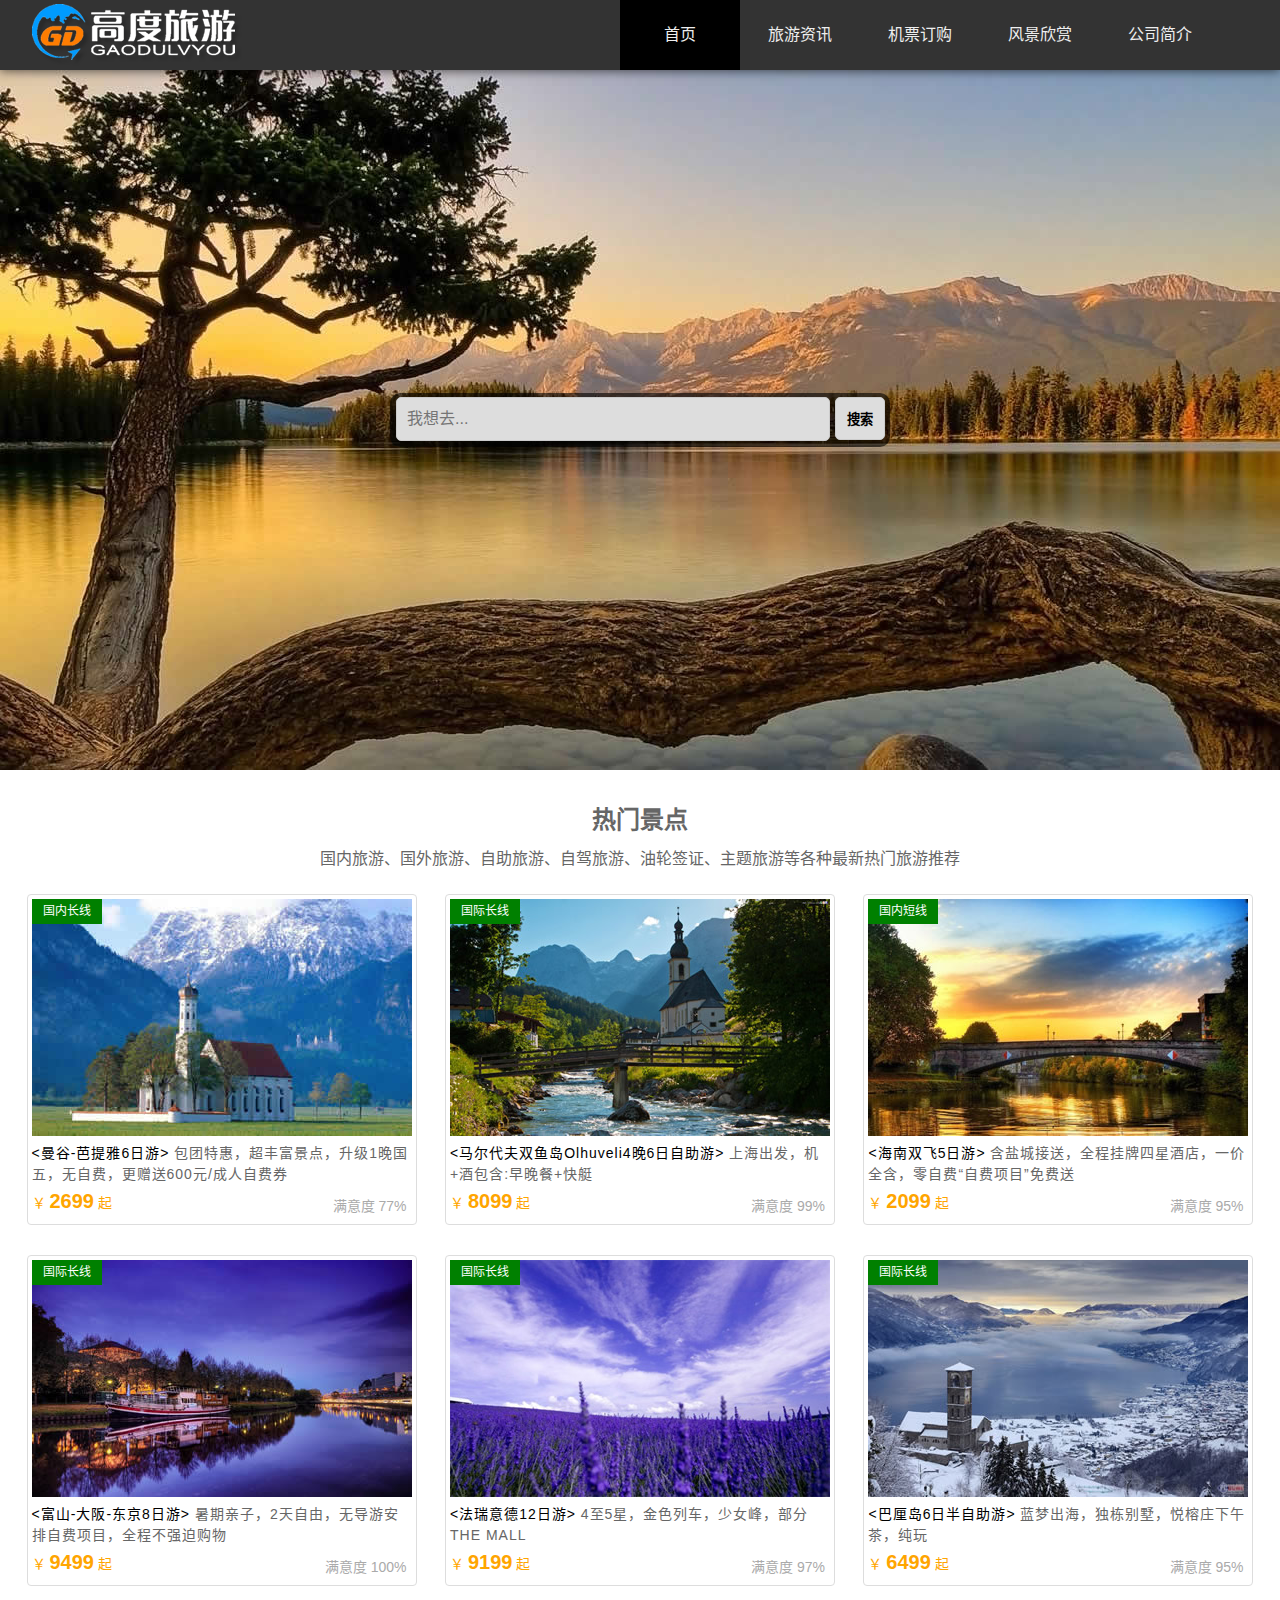
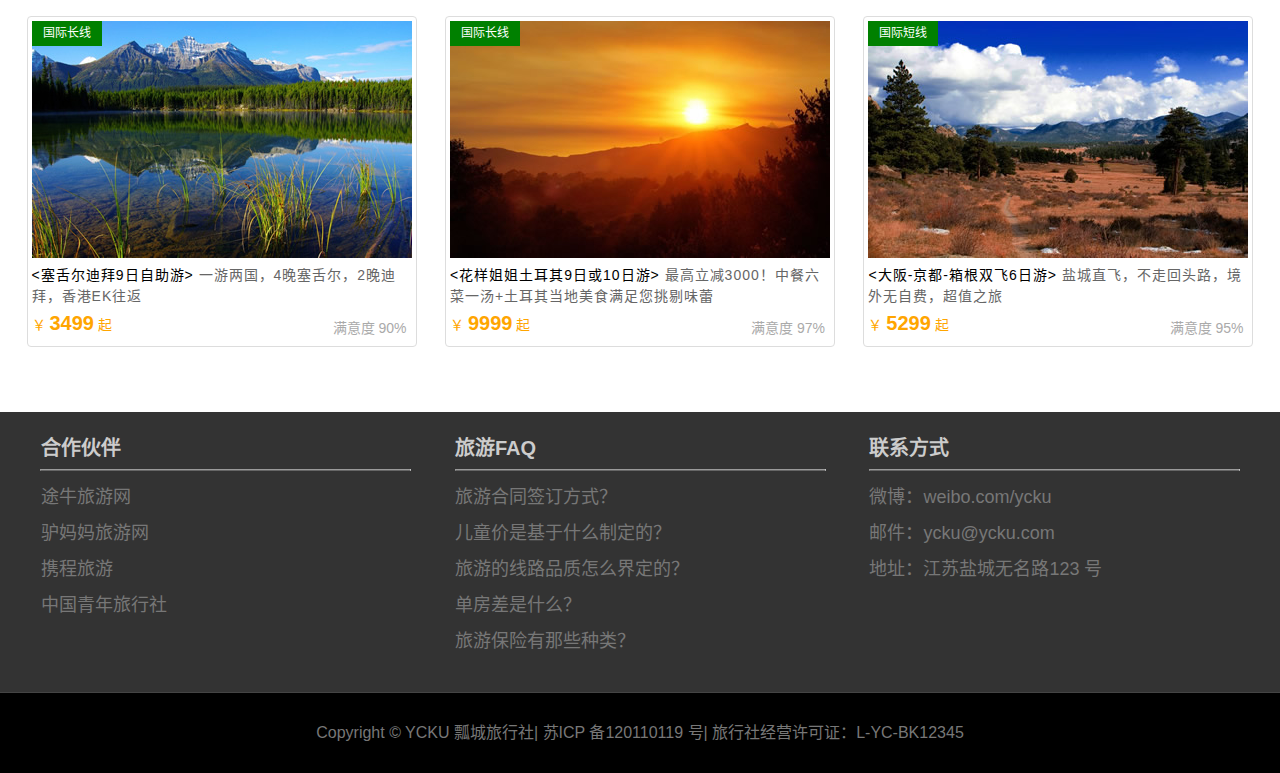
<file: index.html>
<!DOCTYPE html>
<html lang="zh-cn">
<head>
	<meta charset="UTF-8">
	<title>项目实战--PC端固定布局</title>
	<link rel="stylesheet" type="text/css" href="css/basic.css">
	<link rel="stylesheet" type="text/css" href="css/style.css">
</head>
<body>
	<header id="header">
		<div class="center">
			<h1 class="logo">高度旅游</h1>
			<nav class="link">
				<h2 class="none">导航栏</h2>
				<ul>
					<li class="active"><a href="index.html">首页</a></li>
					<li><a href="information.html">旅游资讯</a></li>
					<li><a href="flight.html">机票订购</a></li>
					<li><a href="scenery.html">风景欣赏</a></li>
					<li><a href="about.html">公司简介</a></li>
				</ul>
			</nav>
		</div>
	</header>
	
	<div id="search">
		<div class="search_bg"></div>
		<input type="text" class="search" placeholder="我想去..." />
		<button class="button">搜索</button>
	</div>

	<div id="pic">
		<section class="center">
			<h2>热门景点</h2>
			<p>国内旅游、国外旅游、自助旅游、自驾旅游、油轮签证、主题旅游等各种最新热门旅游推荐</p>
		</section>
		<figure>
			<div class="pic"><img src="img/pic1.jpg"></div>
			<figcaption>
				<a href="#"><strong>&lt;曼谷-芭提雅6日游&gt;</strong> 包团特惠，超丰富景点，升级1晚国五，无自费，更赠送600元/成人自费券</a>
				<div class="price">
					<em>满意度 77%</em>
					<span>￥ <strong>2699</strong> 起</span>
				</div>
				<div class="line">国内长线</div>
			</figcaption>
		</figure>
		<figure>
			<div class="pic"><img src="img/pic2.jpg"></div>
			<figcaption>
				<a href="#"><strong>&lt;马尔代夫双鱼岛Olhuveli4晚6日自助游&gt;</strong> 上海出发，机+酒包含:早晚餐+快艇</a>
				<div class="price">
					<em>满意度 99%</em>
					<span>￥ <strong>8099</strong> 起</span>
				</div>
				<div class="line">国际长线</div>
			</figcaption>
		</figure>
		<figure>
			<div class="pic"><img src="img/pic3.jpg"></div>
			<figcaption>
				<a href="#"><strong>&lt;海南双飞5日游&gt;</strong> 含盐城接送，全程挂牌四星酒店，一价全含，零自费“自费项目”免费送</a>
				<div class="price">
					<em>满意度 95%</em>
					<span>￥ <strong>2099</strong> 起</span>
				</div>
				<div class="line">国内短线</div>
			</figcaption>
		</figure>
		<figure>
			<div class="pic"><img src="img/pic4.jpg"></div>
			<figcaption>
				<a href="#"><strong>&lt;富山-大阪-东京8日游&gt;</strong> 暑期亲子，2天自由，无导游安排自费项目，全程不强迫购物</a>
				<div class="price">
					<em>满意度 100%</em>
					<span>￥ <strong>9499</strong> 起</span>
				</div>
				<div class="line">国际长线</div>
			</figcaption>
		</figure>
		<figure>
			<div class="pic"><img src="img/pic5.jpg"></div>
			<figcaption>
				<a href="#"><strong>&lt;法瑞意德12日游&gt;</strong> 4至5星，金色列车，少女峰，部分THE MALL</a>
				<div class="price">
					<em>满意度 97%</em>
					<span>￥ <strong>9199</strong> 起</span>
				</div>
				<div class="line">国际长线</div>
			</figcaption>
		</figure>
		<figure>
			<div class="pic"><img src="img/pic6.jpg"></div>
			<figcaption>
				<a href="#"><strong>&lt;巴厘岛6日半自助游&gt;</strong> 蓝梦出海，独栋别墅，悦榕庄下午茶，纯玩</a>
				<div class="price">
					<em>满意度 95%</em>
					<span>￥ <strong>6499</strong> 起</span>
				</div>
				<div class="line">国际长线</div>
			</figcaption>
		</figure>
		<figure>
			<div class="pic"><img src="img/pic7.jpg"></div>
			<figcaption>
				<a href="#"><strong>&lt;塞舌尔迪拜9日自助游&gt;</strong> 一游两国，4晚塞舌尔，2晚迪拜，香港EK往返</a>
				<div class="price">
					<em>满意度 90%</em>
					<span>￥ <strong>3499</strong> 起</span>
				</div>
				<div class="line">国际长线</div>
			</figcaption>
		</figure>
		<figure>
			<div class="pic"><img src="img/pic8.jpg"></div>
			<figcaption>
				<a href="#"><strong>&lt;花样姐姐土耳其9日或10日游&gt;</strong> 最高立减3000！中餐六菜一汤+土耳其当地美食满足您挑剔味蕾</a>
				<div class="price">
					<em>满意度 97%</em>
					<span>￥ <strong>9999</strong> 起</span>
				</div>
				<div class="line">国际长线</div>
			</figcaption>
		</figure>
		<figure>
			<div class="pic"><img src="img/pic9.jpg"></div>
			<figcaption>
				<a href="#"><strong>&lt;大阪-京都-箱根双飞6日游&gt;</strong> 盐城直飞，不走回头路，境外无自费，超值之旅</a>
				<div class="price">
					<em>满意度 95%</em>
					<span>￥ <strong>5299</strong> 起</span>
				</div>
				<div class="line">国际短线</div>
			</figcaption>
		</figure>
	</div>

	<footer id="footer">
		<div class="top">
			<div class="block left">
				<h2>合作伙伴</h2>
				<hr />
				<ul>
					<li><a href="#">途牛旅游网</a></li>
					<li><a href="#">驴妈妈旅游网</a></li>
					<li><a href="#">携程旅游</a></li>
					<li><a href="#">中国青年旅行社</a></li>
				</ul>
			</div>
			<div class="block center">
				<h2>旅游FAQ</h2>
				<hr />
				<ul>
					<li><a href="#">旅游合同签订方式？</a></li>
					<li><a href="#">儿童价是基于什么制定的？</a></li>
					<li><a href="#">旅游的线路品质怎么界定的？</a></li>
					<li><a href="#">单房差是什么？</a></li>
					<li><a href="#">旅游保险有那些种类？</a></li>
				</ul>
			</div>
			<div class="block right">
				<h2>联系方式</h2>
				<hr />
				<ul>
					<li>微博：weibo.com/ycku</li>
					<li>邮件：ycku@ycku.com</li>
					<li>地址：江苏盐城无名路123 号</li>
				</ul>
			</div>
		</div>
		<div class="bottom">Copyright © YCKU 瓢城旅行社| 苏ICP 备120110119 号| 旅行社经营许可证：L-YC-BK12345</div>
	</footer>
</body>
</html>
</file>
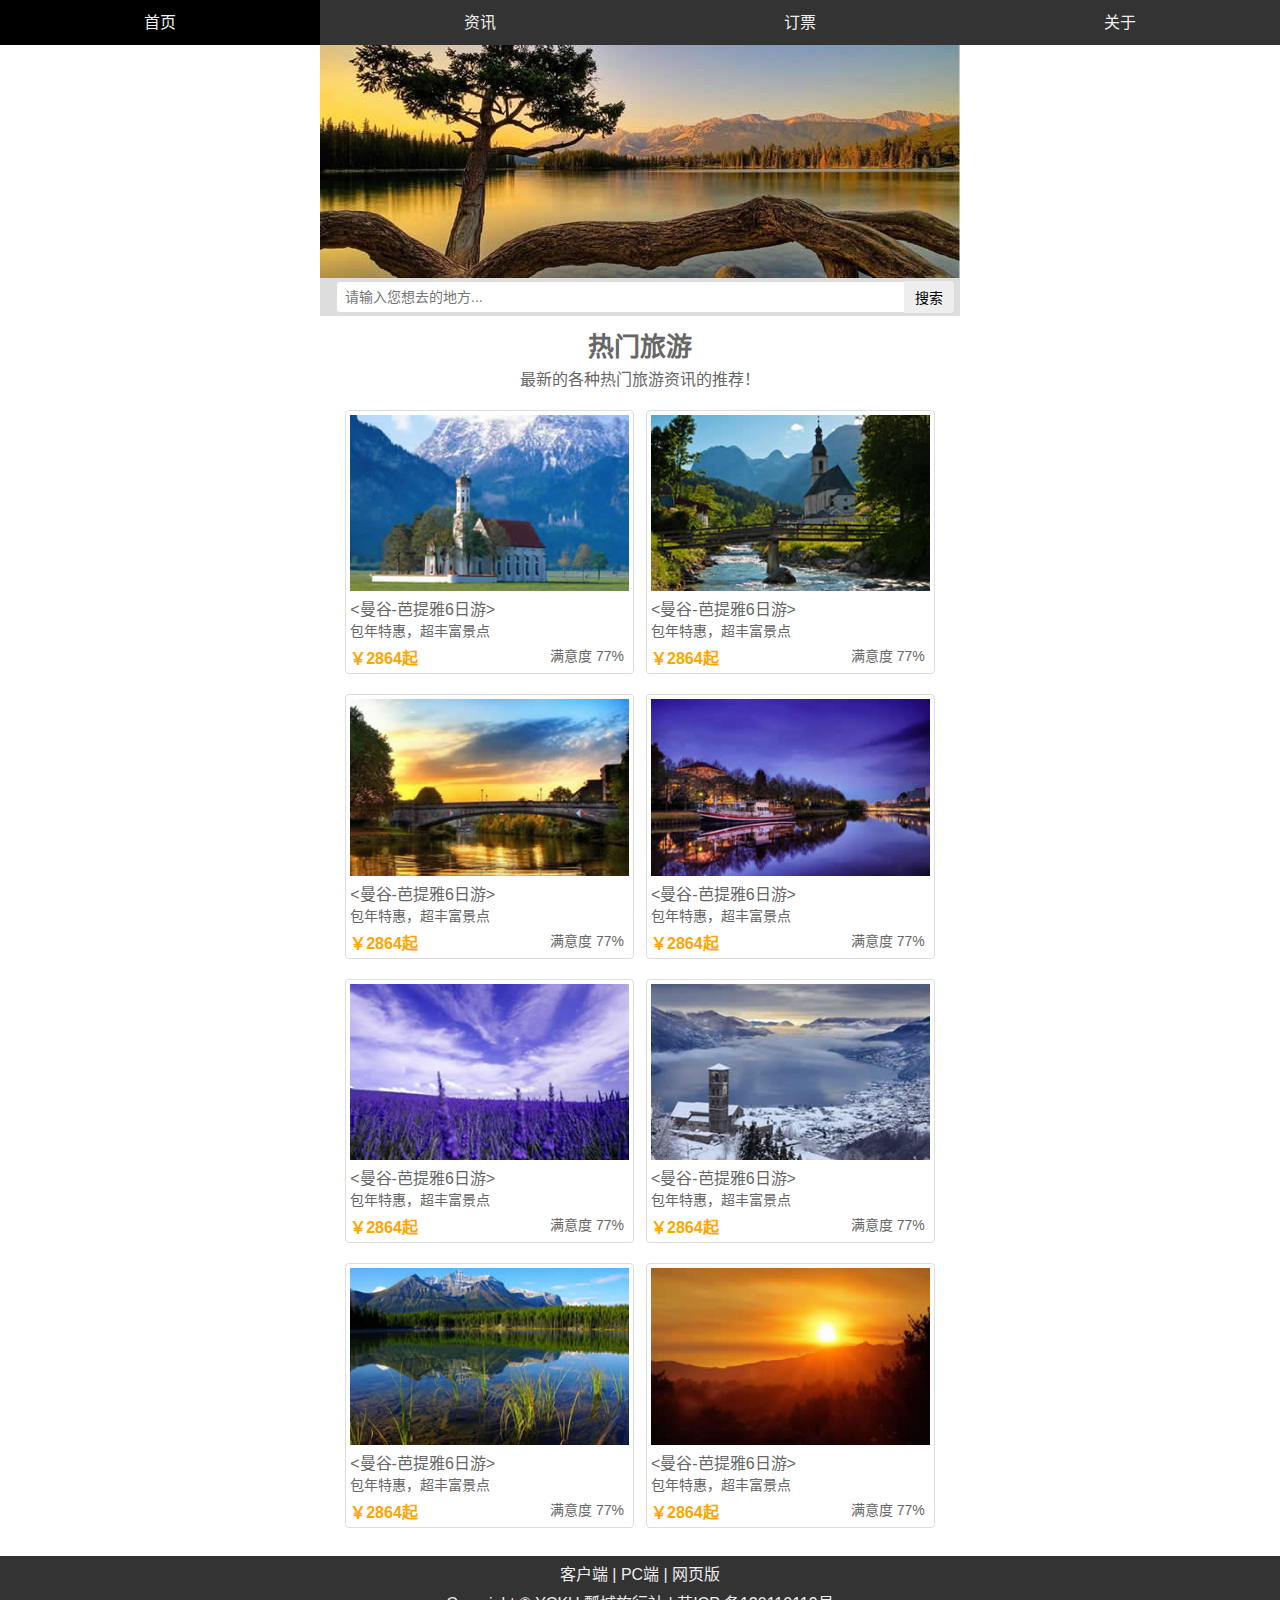
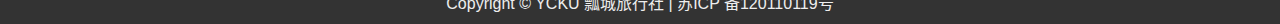
<file: wap/index.html>
<!DOCTYPE html>
<html lang="zh-cn">
<head>
	<meta charset="UTF-8">
	<meta name="viewport" content="width=device-width, initial-scale=1.0, maximum-scale=1.0, user-scalable=no" />
	<title>项目实战--流体布局</title>
	<link rel="stylesheet" type="text/css" href="css/style.css">
</head>
<body>
	<header class="header">
		<nav class="link">
			<ul>
				<li class="active"><a href="#">首页</a></li>
				<li><a href="#">资讯</a></li>
				<li><a href="#">订票</a></li>
				<li><a href="#">关于</a></li>
			</ul>
		</nav>
	</header>
	<main class="main">
		<div class="adver">
			<ul>
				<li><img src="images/adver1.jpg"></li>
			</ul>
		</div>
		<div class="search">
			<input type="search" name="search" placeholder="请输入您想去的地方..." />
			<button class="search_btn">搜索</button>
		</div>
		<div class="tour">
			<hgroup>
				<h2>热门旅游</h2>
				<h3>最新的各种热门旅游资讯的推荐！</h3>
			</hgroup>
			<div class="tour_container">
				<figure>
					<a href="#"><img src="images/pic1.jpg" /></a>
					<figcaption>
						<a href="#">
							<h3>&lt;曼谷-芭提雅6日游&gt;</h3>
							<p>包年特惠，超丰富景点</p>
						</a>
						<div class="tour_infor">
							<strong>￥2864起</strong>
							<em>满意度 77%</em>
						</div>
					</figcaption>
				</figure>
				<figure>
					<a href="#"><img src="images/pic2.jpg" /></a>
					<figcaption>
						<a href="#">
							<h3>&lt;曼谷-芭提雅6日游&gt;</h3>
							<p>包年特惠，超丰富景点</p>
						</a>
						<div class="tour_infor">
							<strong>￥2864起</strong>
							<em>满意度 77%</em>
						</div>
					</figcaption>
				</figure>
				<figure>
					<a href="#"><img src="images/pic3.jpg" /></a>
					<figcaption>
						<a href="#">
							<h3>&lt;曼谷-芭提雅6日游&gt;</h3>
							<p>包年特惠，超丰富景点</p>
						</a>
						<div class="tour_infor">
							<strong>￥2864起</strong>
							<em>满意度 77%</em>
						</div>
					</figcaption>
				</figure>
				<figure>
					<a href="#"><img src="images/pic4.jpg" /></a>
					<figcaption>
						<a href="#">
							<h3>&lt;曼谷-芭提雅6日游&gt;</h3>
							<p>包年特惠，超丰富景点</p>
						</a>
						<div class="tour_infor">
							<strong>￥2864起</strong>
							<em>满意度 77%</em>
						</div>
					</figcaption>
				</figure>
				<figure>
					<a href="#"><img src="images/pic5.jpg" /></a>
					<figcaption>
						<a href="#">
							<h3>&lt;曼谷-芭提雅6日游&gt;</h3>
							<p>包年特惠，超丰富景点</p>
						</a>
						<div class="tour_infor">
							<strong>￥2864起</strong>
							<em>满意度 77%</em>
						</div>
					</figcaption>
				</figure>
				<figure>
					<a href="#"><img src="images/pic6.jpg" /></a>
					<figcaption>
						<a href="#">
							<h3>&lt;曼谷-芭提雅6日游&gt;</h3>
							<p>包年特惠，超丰富景点</p>
						</a>
						<div class="tour_infor">
							<strong>￥2864起</strong>
							<em>满意度 77%</em>
						</div>
					</figcaption>
				</figure>
				<figure>
					<a href="#"><img src="images/pic7.jpg" /></a>
					<figcaption>
						<a href="#">
							<h3>&lt;曼谷-芭提雅6日游&gt;</h3>
							<p>包年特惠，超丰富景点</p>
						</a>
						<div class="tour_infor">
							<strong>￥2864起</strong>
							<em>满意度 77%</em>
						</div>
					</figcaption>
				</figure>
				<figure>
					<a href="#"><img src="images/pic8.jpg" /></a>
					<figcaption>
						<a href="#">
							<h3>&lt;曼谷-芭提雅6日游&gt;</h3>
							<p>包年特惠，超丰富景点</p>
						</a>
						<div class="tour_infor">
							<strong>￥2864起</strong>
							<em>满意度 77%</em>
						</div>
					</figcaption>
				</figure>
				<div class="clear"></div>
			</div>
		</div>
	</main>
	<footer class="footer">
		<div class="top">
			客户端 | PC端 | 网页版
		</div>
		<div class="bottom">Copyright © YCKU 瓢城旅行社 | 苏ICP 备120110119号</div>
	</footer>
</body>
</html>
</file>
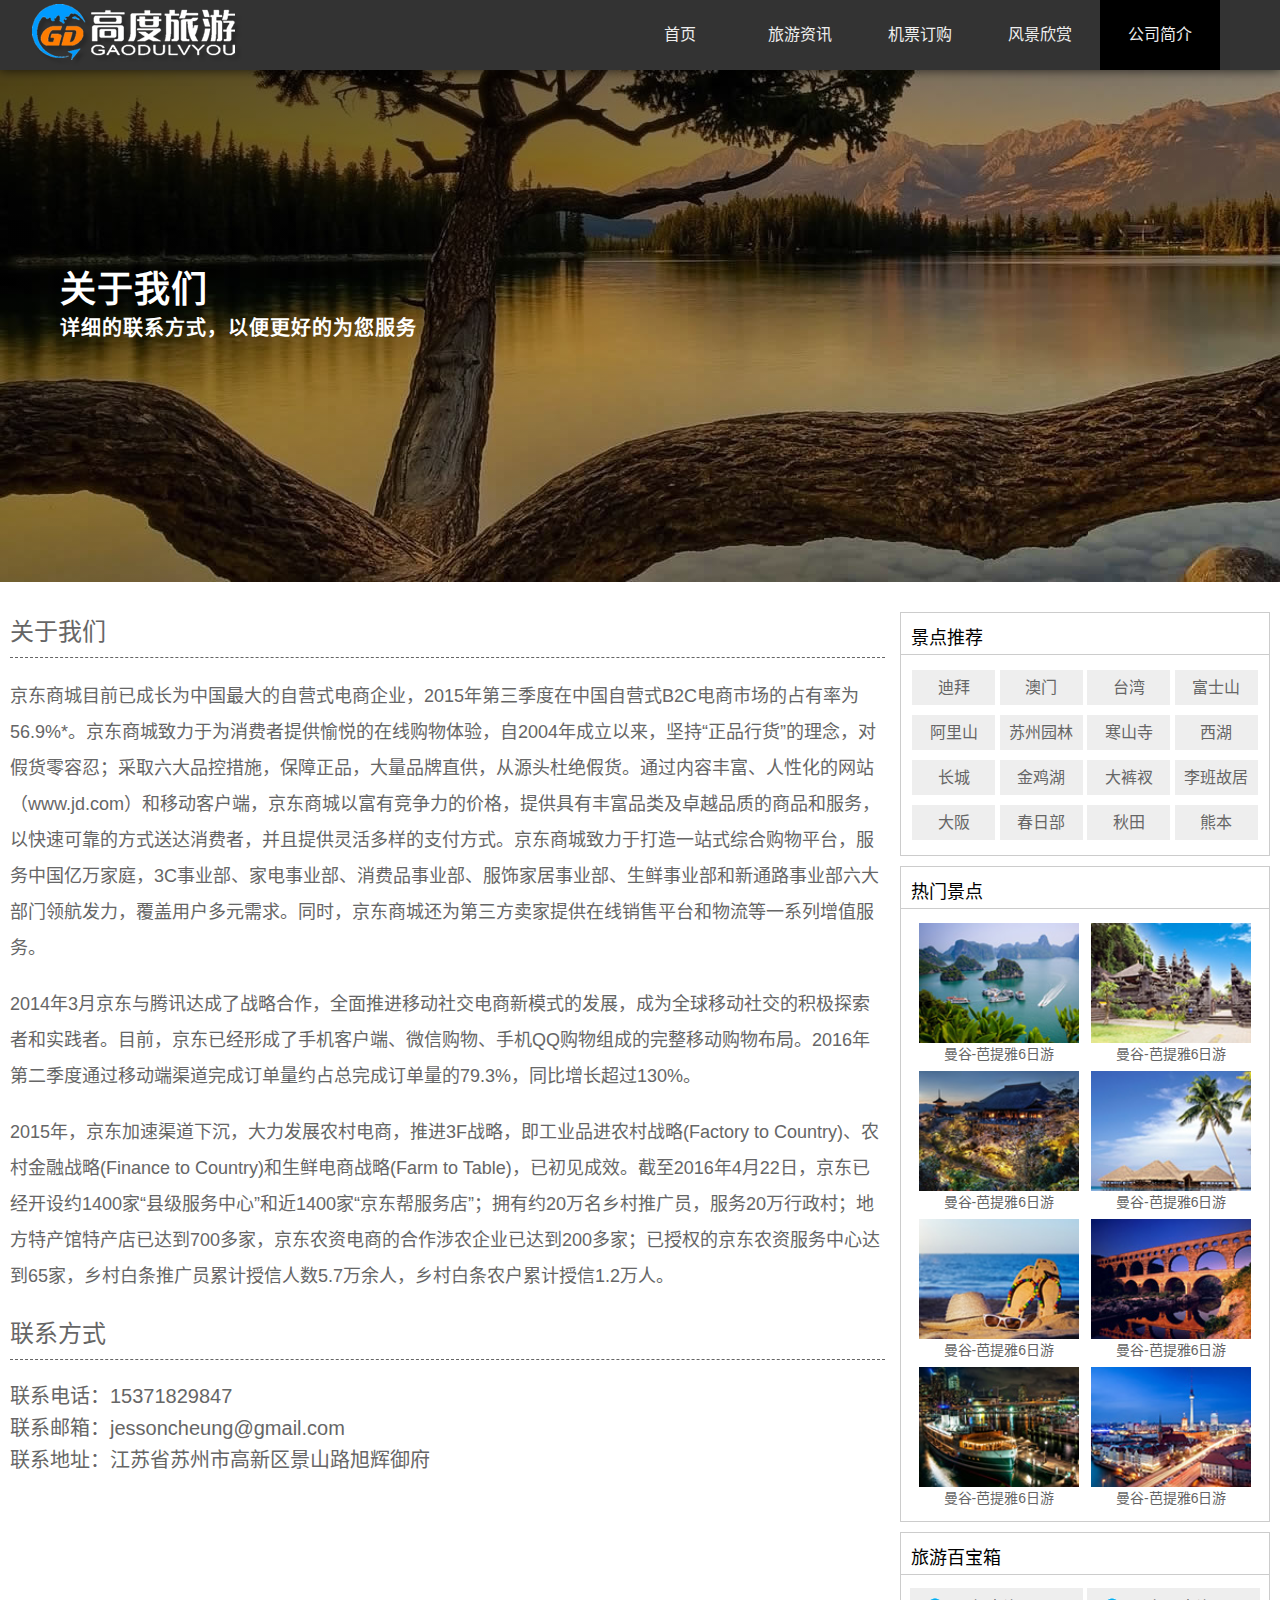
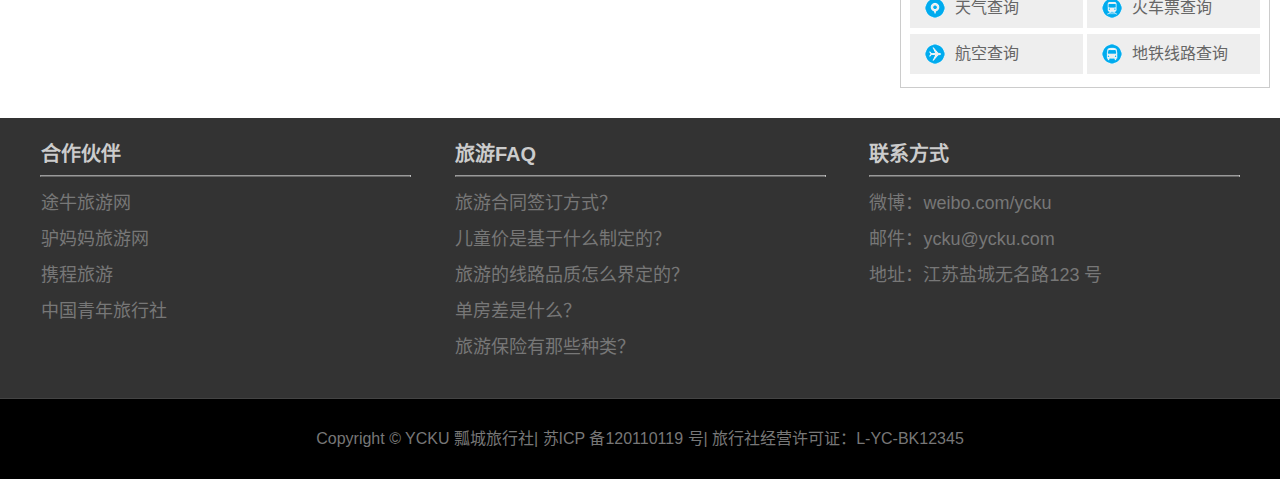
<file: about.html>
<!DOCTYPE html>
<html lang="zh-cn">
<head>
	<meta charset="UTF-8">
	<title>项目实战--PC端固定布局</title>
	<link rel="stylesheet" type="text/css" href="css/basic.css">
	<link rel="stylesheet" type="text/css" href="css/cumlon.css">
</head>
<body>
	<header id="header">
		<div class="center">
			<h1 class="logo">高度旅游</h1>
			<nav class="link">
				<h2 class="none">导航栏</h2>
				<ul>
					<li><a href="index.html">首页</a></li>
					<li><a href="information.html">旅游资讯</a></li>
					<li><a href="flight.html">机票订购</a></li>
					<li><a href="scenery.html">风景欣赏</a></li>
					<li class="active"><a href="about.html">公司简介</a></li>
				</ul>
			</nav>
		</div>
	</header>

	<div id="headerline">
		<div class="center">
			<hgroup>
				<h2>关于我们</h2>
				<h3>详细的联系方式，以便更好的为您服务</h3>
			</hgroup>
		</div>
	</div>
	
	<div id="contaier">
		<div class="list about">
			<section>
				<h2>关于我们</h2>
				<p>京东商城目前已成长为中国最大的自营式电商企业，2015年第三季度在中国自营式B2C电商市场的占有率为56.9%*。京东商城致力于为消费者提供愉悦的在线购物体验，自2004年成立以来，坚持“正品行货”的理念，对假货零容忍；采取六大品控措施，保障正品，大量品牌直供，从源头杜绝假货。通过内容丰富、人性化的网站（www.jd.com）和移动客户端，京东商城以富有竞争力的价格，提供具有丰富品类及卓越品质的商品和服务，以快速可靠的方式送达消费者，并且提供灵活多样的支付方式。京东商城致力于打造一站式综合购物平台，服务中国亿万家庭，3C事业部、家电事业部、消费品事业部、服饰家居事业部、生鲜事业部和新通路事业部六大部门领航发力，覆盖用户多元需求。同时，京东商城还为第三方卖家提供在线销售平台和物流等一系列增值服务。</p>
				<p>2014年3月京东与腾讯达成了战略合作，全面推进移动社交电商新模式的发展，成为全球移动社交的积极探索者和实践者。目前，京东已经形成了手机客户端、微信购物、手机QQ购物组成的完整移动购物布局。2016年第二季度通过移动端渠道完成订单量约占总完成订单量的79.3%，同比增长超过130%。</p>
				<p>2015年，京东加速渠道下沉，大力发展农村电商，推进3F战略，即工业品进农村战略(Factory to Country)、农村金融战略(Finance to Country)和生鲜电商战略(Farm to Table)，已初见成效。截至2016年4月22日，京东已经开设约1400家“县级服务中心”和近1400家“京东帮服务店”；拥有约20万名乡村推广员，服务20万行政村；地方特产馆特产店已达到700多家，京东农资电商的合作涉农企业已达到200多家；已授权的京东农资服务中心达到65家，乡村白条推广员累计授信人数5.7万余人，乡村白条农户累计授信1.2万人。</p>
			</section>
			<section>
				<h2>联系方式</h2>
				<address>
					<ul>
						<li>联系电话：15371829847</li>
						<li>联系邮箱：jessoncheung@gmail.com</li>
						<li>联系地址：江苏省苏州市高新区景山路旭辉御府</li>
					</ul>
				</address>
			</section>
		</div>
		<aside class="sidebar">
			<h2 class="none">景点大全</h2>
			<section class="sidbox recommend">
				<h2>景点推荐</h2>
				<div class="spots">
					<ul>
						<li><a href="#">迪拜</a></li>
						<li><a href="#">澳门</a></li>
						<li><a href="#">台湾</a></li>
						<li><a href="#">富士山</a></li>
						<li><a href="#">阿里山</a></li>
						<li><a href="#">苏州园林</a></li>
						<li><a href="#">寒山寺</a></li>
						<li><a href="#">西湖</a></li>
						<li><a href="#">长城</a></li>
						<li><a href="#">金鸡湖</a></li>
						<li><a href="#">大裤衩</a></li>
						<li><a href="#">李班故居</a></li>
						<li><a href="#">大阪</a></li>
						<li><a href="#">春日部</a></li>
						<li><a href="#">秋田</a></li>
						<li><a href="#">熊本</a></li>
					</ul>
				</div>
			</section>
			<section class="sidbox hot">
				<h2>热门景点</h2>
				<div class="figure">
					<figure>
						<div class="pic"><img src="img/hot1.jpg"></div>
						<figcaption><a href="#">曼谷-芭提雅6日游</a></figcaption>
					</figure>
					<figure>
						<div class="pic"><img src="img/hot2.jpg"></div>
						<figcaption><a href="#">曼谷-芭提雅6日游</a></figcaption>
					</figure>
					<figure>
						<div class="pic"><img src="img/hot3.jpg"></div>
						<figcaption><a href="#">曼谷-芭提雅6日游</a></figcaption>
					</figure>
					<figure>
						<div class="pic"><img src="img/hot4.jpg"></div>
						<figcaption><a href="#">曼谷-芭提雅6日游</a></figcaption>
					</figure>
					<figure>
						<div class="pic"><img src="img/hot5.jpg"></div>
						<figcaption><a href="#">曼谷-芭提雅6日游</a></figcaption>
					</figure>
					<figure>
						<div class="pic"><img src="img/hot6.jpg"></div>
						<figcaption><a href="#">曼谷-芭提雅6日游</a></figcaption>
					</figure>
					<figure>
						<div class="pic"><img src="img/hot7.jpg"></div>
						<figcaption><a href="#">曼谷-芭提雅6日游</a></figcaption>
					</figure>
					<figure>
						<div class="pic"><img src="img/hot8.jpg"></div>
						<figcaption><a href="#">曼谷-芭提雅6日游</a></figcaption>
					</figure>
				</div>
			</section>
			<section class="sidbox tour_box">
				<h2>旅游百宝箱</h2>
				<div class="box">
					<a href="#" class="travel1">天气查询</a>
					<a href="#" class="travel2">火车票查询</a>
					<a href="#" class="travel3">航空查询</a>
					<a href="#" class="travel4">地铁线路查询</a>
				</div>
			</section>
		</aside>
	</div>

	<footer id="footer">
		<div class="top">
			<div class="block left">
				<h2>合作伙伴</h2>
				<hr />
				<ul>
					<li><a href="#">途牛旅游网</a></li>
					<li><a href="#">驴妈妈旅游网</a></li>
					<li><a href="#">携程旅游</a></li>
					<li><a href="#">中国青年旅行社</a></li>
				</ul>
			</div>
			<div class="block center">
				<h2>旅游FAQ</h2>
				<hr />
				<ul>
					<li><a href="#">旅游合同签订方式？</a></li>
					<li><a href="#">儿童价是基于什么制定的？</a></li>
					<li><a href="#">旅游的线路品质怎么界定的？</a></li>
					<li><a href="#">单房差是什么？</a></li>
					<li><a href="#">旅游保险有那些种类？</a></li>
				</ul>
			</div>
			<div class="block right">
				<h2>联系方式</h2>
				<hr />
				<ul>
					<li>微博：weibo.com/ycku</li>
					<li>邮件：ycku@ycku.com</li>
					<li>地址：江苏盐城无名路123 号</li>
				</ul>
			</div>
		</div>
		<div class="bottom">Copyright © YCKU 瓢城旅行社| 苏ICP 备120110119 号| 旅行社经营许可证：L-YC-BK12345</div>
	</footer>
</body>
</html>
</file>
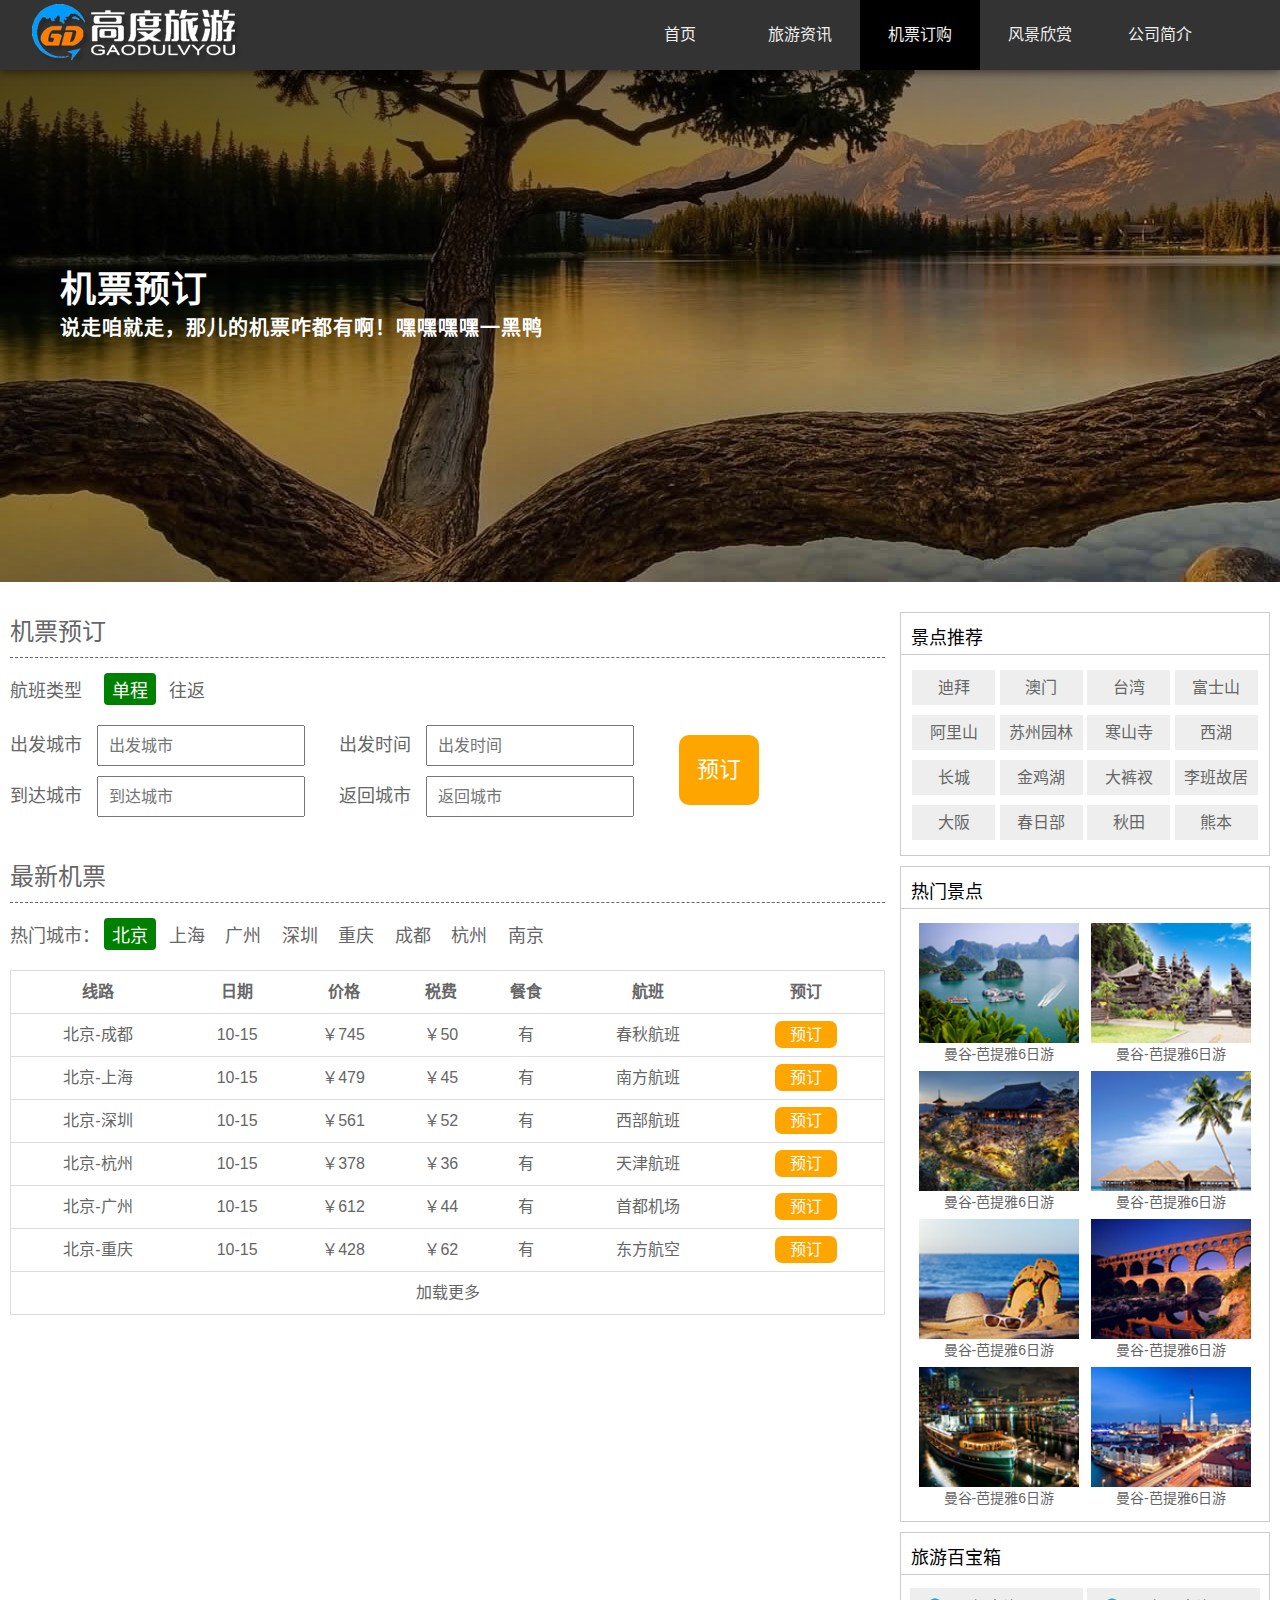
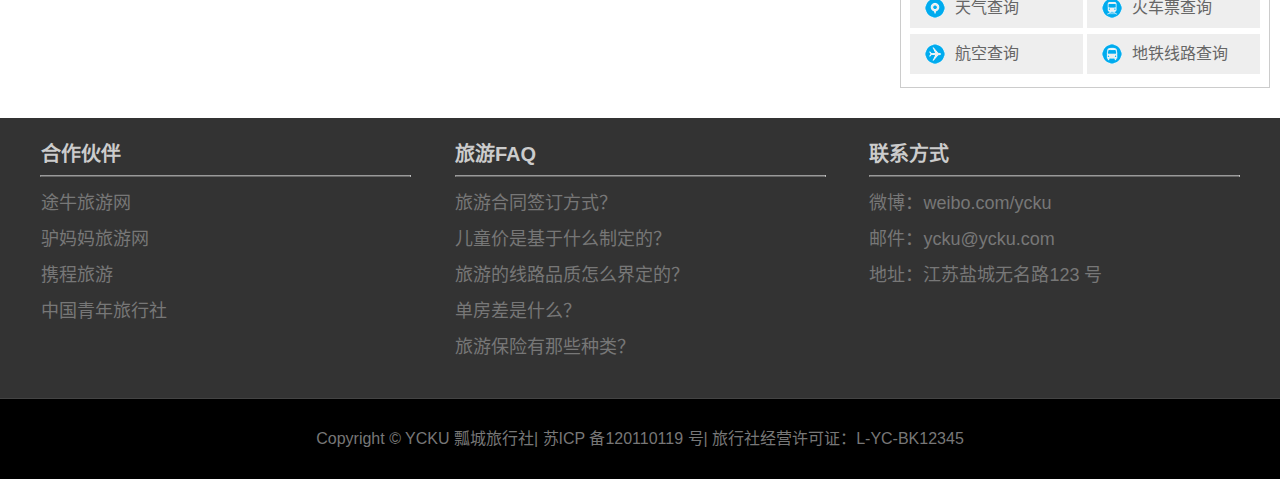
<file: flight.html>
<!DOCTYPE html>
<html lang="zh-cn">
<head>
	<meta charset="UTF-8">
	<title>项目实战--PC端固定布局</title>
	<link rel="stylesheet" type="text/css" href="css/basic.css">
	<link rel="stylesheet" type="text/css" href="css/cumlon.css">
</head>
<body>
	<header id="header">
		<div class="center">
			<h1 class="logo">高度旅游</h1>
			<nav class="link">
				<h2 class="none">导航栏</h2>
				<ul>
					<li><a href="index.html">首页</a></li>
					<li><a href="information.html">旅游资讯</a></li>
					<li class="active"><a href="flight.html">机票订购</a></li>
					<li><a href="scenery.html">风景欣赏</a></li>
					<li><a href="about.html">公司简介</a></li>
				</ul>
			</nav>
		</div>
	</header>

	<div id="headerline">
		<div class="center">
			<hgroup>
				<h2>机票预订</h2>
				<h3>说走咱就走，那儿的机票咋都有啊！嘿嘿嘿嘿一黑鸭</h3>
			</hgroup>
		</div>
	</div>
	
	<div id="contaier">
		<div class="list flight">
			<section>
				<h2>机票预订</h2>
				<ul>
					<li>航班类型</li>
					<li><a href="#" class="flight_selected">单程</a></li>
					<li><a href="#">往返</a></li>
				</ul>
				<div class="flight_city flight_left">
					<label>
						出发城市
						<input type="text" name="startcity" placeholder="出发城市" />
					</label>
					<label>
						到达城市
						<input type="text" name="endcity" placeholder="到达城市" />
					</label>
				</div>
				<div class="flight_city flight_cneter">
					<label>
						出发时间
						<input type="text" name="starttime" placeholder="出发时间" />
					</label>
					<label>
						返回城市
						<input type="text" name="endtime" placeholder="返回城市" />
					</label>
				</div>
				<div class="flight_right">
					<a href="#">预订</a>
				</div>
			</section>
			<section>
				<h2>最新机票</h2>
				<ul>
					<li>热门城市：</li>
					<li><a href="#" class="flight_selected">北京</a></li>
					<li><a href="#">上海</a></li>
					<li><a href="#">广州</a></li>
					<li><a href="#">深圳</a></li>
					<li><a href="#">重庆</a></li>
					<li><a href="#">成都</a></li>
					<li><a href="#">杭州</a></li>
					<li><a href="#">南京</a></li>
				</ul>
				<table>
					<thead>
						<th>线路</th>
						<th>日期</th>
						<th>价格</th>
						<th>税费</th>
						<th>餐食</th>
						<th>航班</th>
						<th>预订</th>
					</thead>
					<tbody>
						<tr>
							<td>北京-成都</td>
							<td>10-15</td>
							<td>￥745</td>
							<td>￥50</td>
							<td>有</td>
							<td>春秋航班</td>
							<td><a href="#">预订</a></td>
						</tr>
						<tr>
							<td>北京-上海</td>
							<td>10-15</td>
							<td>￥479</td>
							<td>￥45</td>
							<td>有</td>
							<td>南方航班</td>
							<td><a href="#">预订</a></td>
						</tr>
						<tr>
							<td>北京-深圳</td>
							<td>10-15</td>
							<td>￥561</td>
							<td>￥52</td>
							<td>有</td>
							<td>西部航班</td>
							<td><a href="#">预订</a></td>
						</tr>
						<tr>
							<td>北京-杭州</td>
							<td>10-15</td>
							<td>￥378</td>
							<td>￥36</td>
							<td>有</td>
							<td>天津航班</td>
							<td><a href="#">预订</a></td>
						</tr>
						<tr>
							<td>北京-广州</td>
							<td>10-15</td>
							<td>￥612</td>
							<td>￥44</td>
							<td>有</td>
							<td>首都机场</td>
							<td><a href="#">预订</a></td>
						</tr>
						<tr>
							<td>北京-重庆</td>
							<td>10-15</td>
							<td>￥428</td>
							<td>￥62</td>
							<td>有</td>
							<td>东方航空</td>
							<td><a href="#">预订</a></td>
						</tr>
					</tbody>
					<tfoot>
						<td colspan="7"><a href="#">加载更多</a></td>
					</tfoot>
				</table>
			</section>
		</div>
		<aside class="sidebar">
			<h2 class="none">景点大全</h2>
			<section class="sidbox recommend">
				<h2>景点推荐</h2>
				<div class="spots">
					<ul>
						<li><a href="#">迪拜</a></li>
						<li><a href="#">澳门</a></li>
						<li><a href="#">台湾</a></li>
						<li><a href="#">富士山</a></li>
						<li><a href="#">阿里山</a></li>
						<li><a href="#">苏州园林</a></li>
						<li><a href="#">寒山寺</a></li>
						<li><a href="#">西湖</a></li>
						<li><a href="#">长城</a></li>
						<li><a href="#">金鸡湖</a></li>
						<li><a href="#">大裤衩</a></li>
						<li><a href="#">李班故居</a></li>
						<li><a href="#">大阪</a></li>
						<li><a href="#">春日部</a></li>
						<li><a href="#">秋田</a></li>
						<li><a href="#">熊本</a></li>
					</ul>
				</div>
			</section>
			<section class="sidbox hot">
				<h2>热门景点</h2>
				<div class="figure">
					<figure>
						<div class="pic"><img src="img/hot1.jpg"></div>
						<figcaption><a href="#">曼谷-芭提雅6日游</a></figcaption>
					</figure>
					<figure>
						<div class="pic"><img src="img/hot2.jpg"></div>
						<figcaption><a href="#">曼谷-芭提雅6日游</a></figcaption>
					</figure>
					<figure>
						<div class="pic"><img src="img/hot3.jpg"></div>
						<figcaption><a href="#">曼谷-芭提雅6日游</a></figcaption>
					</figure>
					<figure>
						<div class="pic"><img src="img/hot4.jpg"></div>
						<figcaption><a href="#">曼谷-芭提雅6日游</a></figcaption>
					</figure>
					<figure>
						<div class="pic"><img src="img/hot5.jpg"></div>
						<figcaption><a href="#">曼谷-芭提雅6日游</a></figcaption>
					</figure>
					<figure>
						<div class="pic"><img src="img/hot6.jpg"></div>
						<figcaption><a href="#">曼谷-芭提雅6日游</a></figcaption>
					</figure>
					<figure>
						<div class="pic"><img src="img/hot7.jpg"></div>
						<figcaption><a href="#">曼谷-芭提雅6日游</a></figcaption>
					</figure>
					<figure>
						<div class="pic"><img src="img/hot8.jpg"></div>
						<figcaption><a href="#">曼谷-芭提雅6日游</a></figcaption>
					</figure>
				</div>
			</section>
			<section class="sidbox tour_box">
				<h2>旅游百宝箱</h2>
				<div class="box">
					<a href="#" class="travel1">天气查询</a>
					<a href="#" class="travel2">火车票查询</a>
					<a href="#" class="travel3">航空查询</a>
					<a href="#" class="travel4">地铁线路查询</a>
				</div>
			</section>
		</aside>
	</div>

	<footer id="footer">
		<div class="top">
			<div class="block left">
				<h2>合作伙伴</h2>
				<hr />
				<ul>
					<li><a href="#">途牛旅游网</a></li>
					<li><a href="#">驴妈妈旅游网</a></li>
					<li><a href="#">携程旅游</a></li>
					<li><a href="#">中国青年旅行社</a></li>
				</ul>
			</div>
			<div class="block center">
				<h2>旅游FAQ</h2>
				<hr />
				<ul>
					<li><a href="#">旅游合同签订方式？</a></li>
					<li><a href="#">儿童价是基于什么制定的？</a></li>
					<li><a href="#">旅游的线路品质怎么界定的？</a></li>
					<li><a href="#">单房差是什么？</a></li>
					<li><a href="#">旅游保险有那些种类？</a></li>
				</ul>
			</div>
			<div class="block right">
				<h2>联系方式</h2>
				<hr />
				<ul>
					<li>微博：weibo.com/ycku</li>
					<li>邮件：ycku@ycku.com</li>
					<li>地址：江苏盐城无名路123 号</li>
				</ul>
			</div>
		</div>
		<div class="bottom">Copyright © YCKU 瓢城旅行社| 苏ICP 备120110119 号| 旅行社经营许可证：L-YC-BK12345</div>
	</footer>
</body>
</html>
</file>
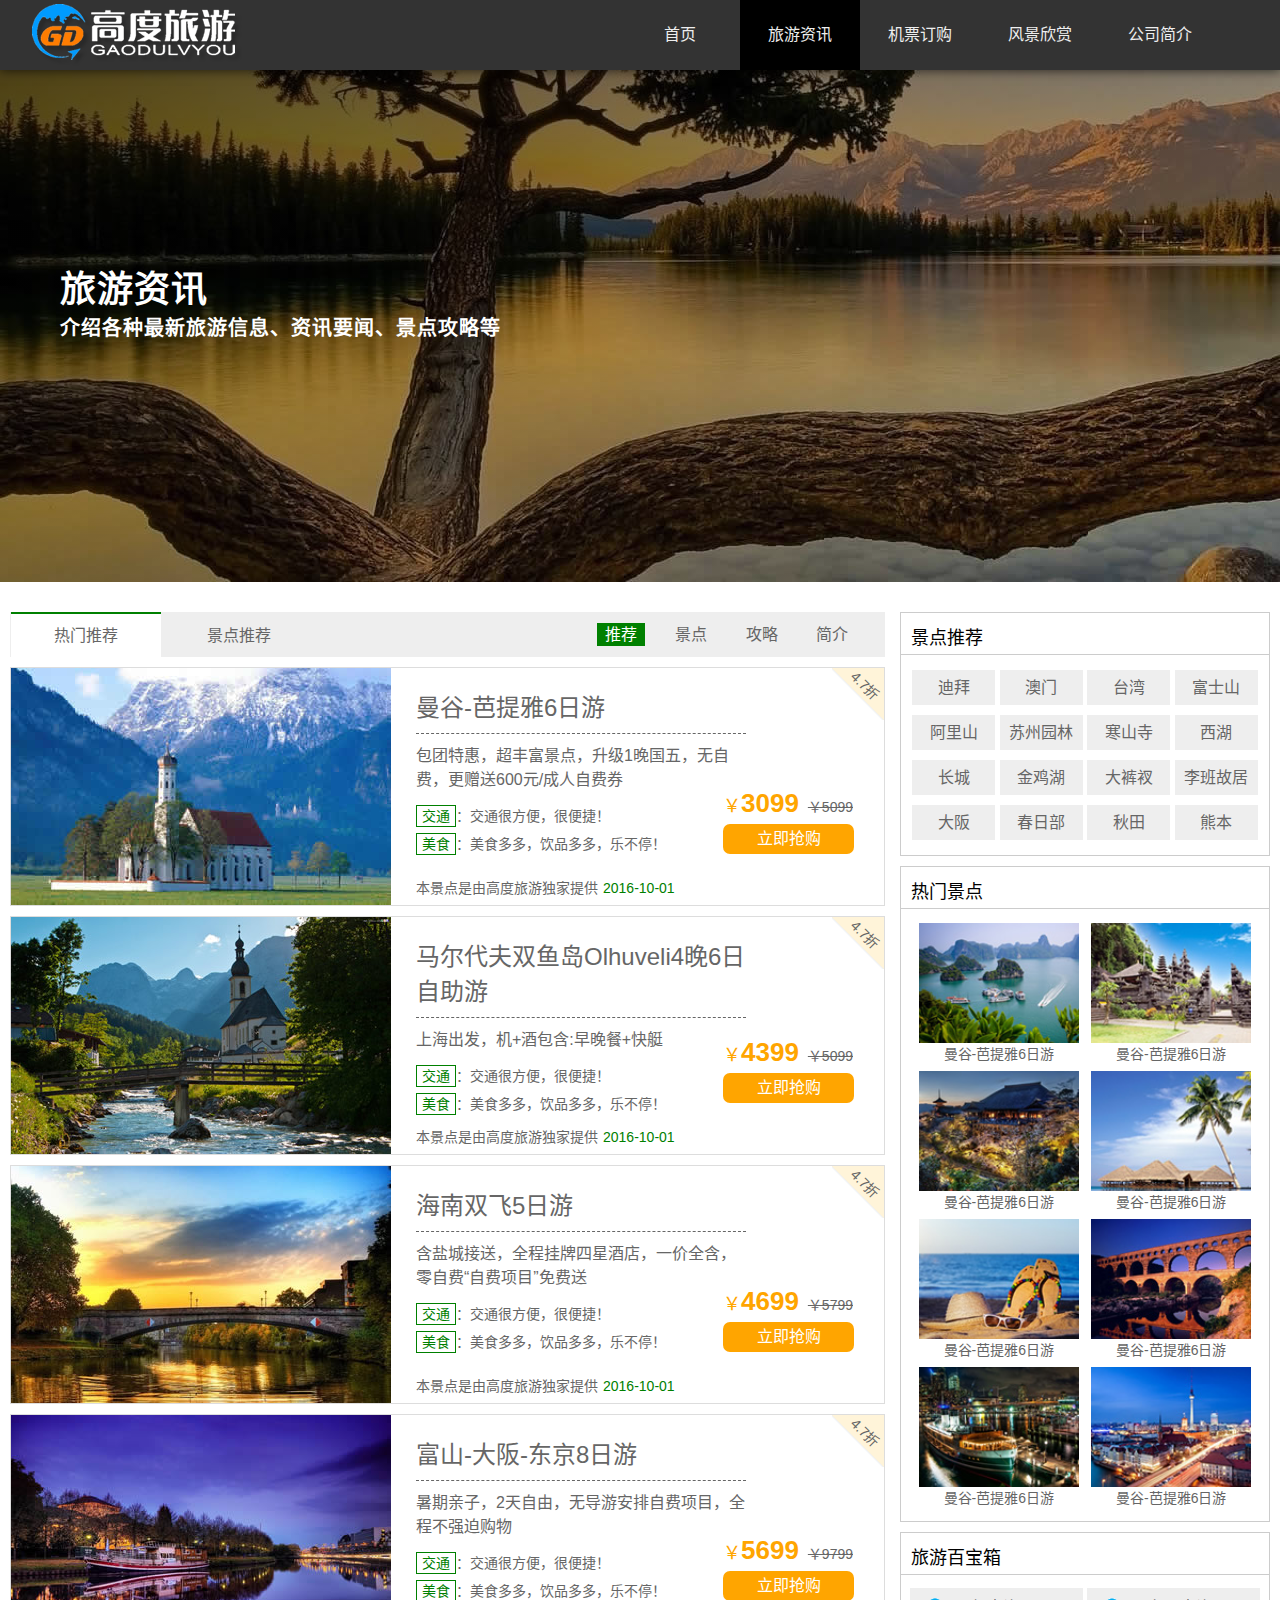
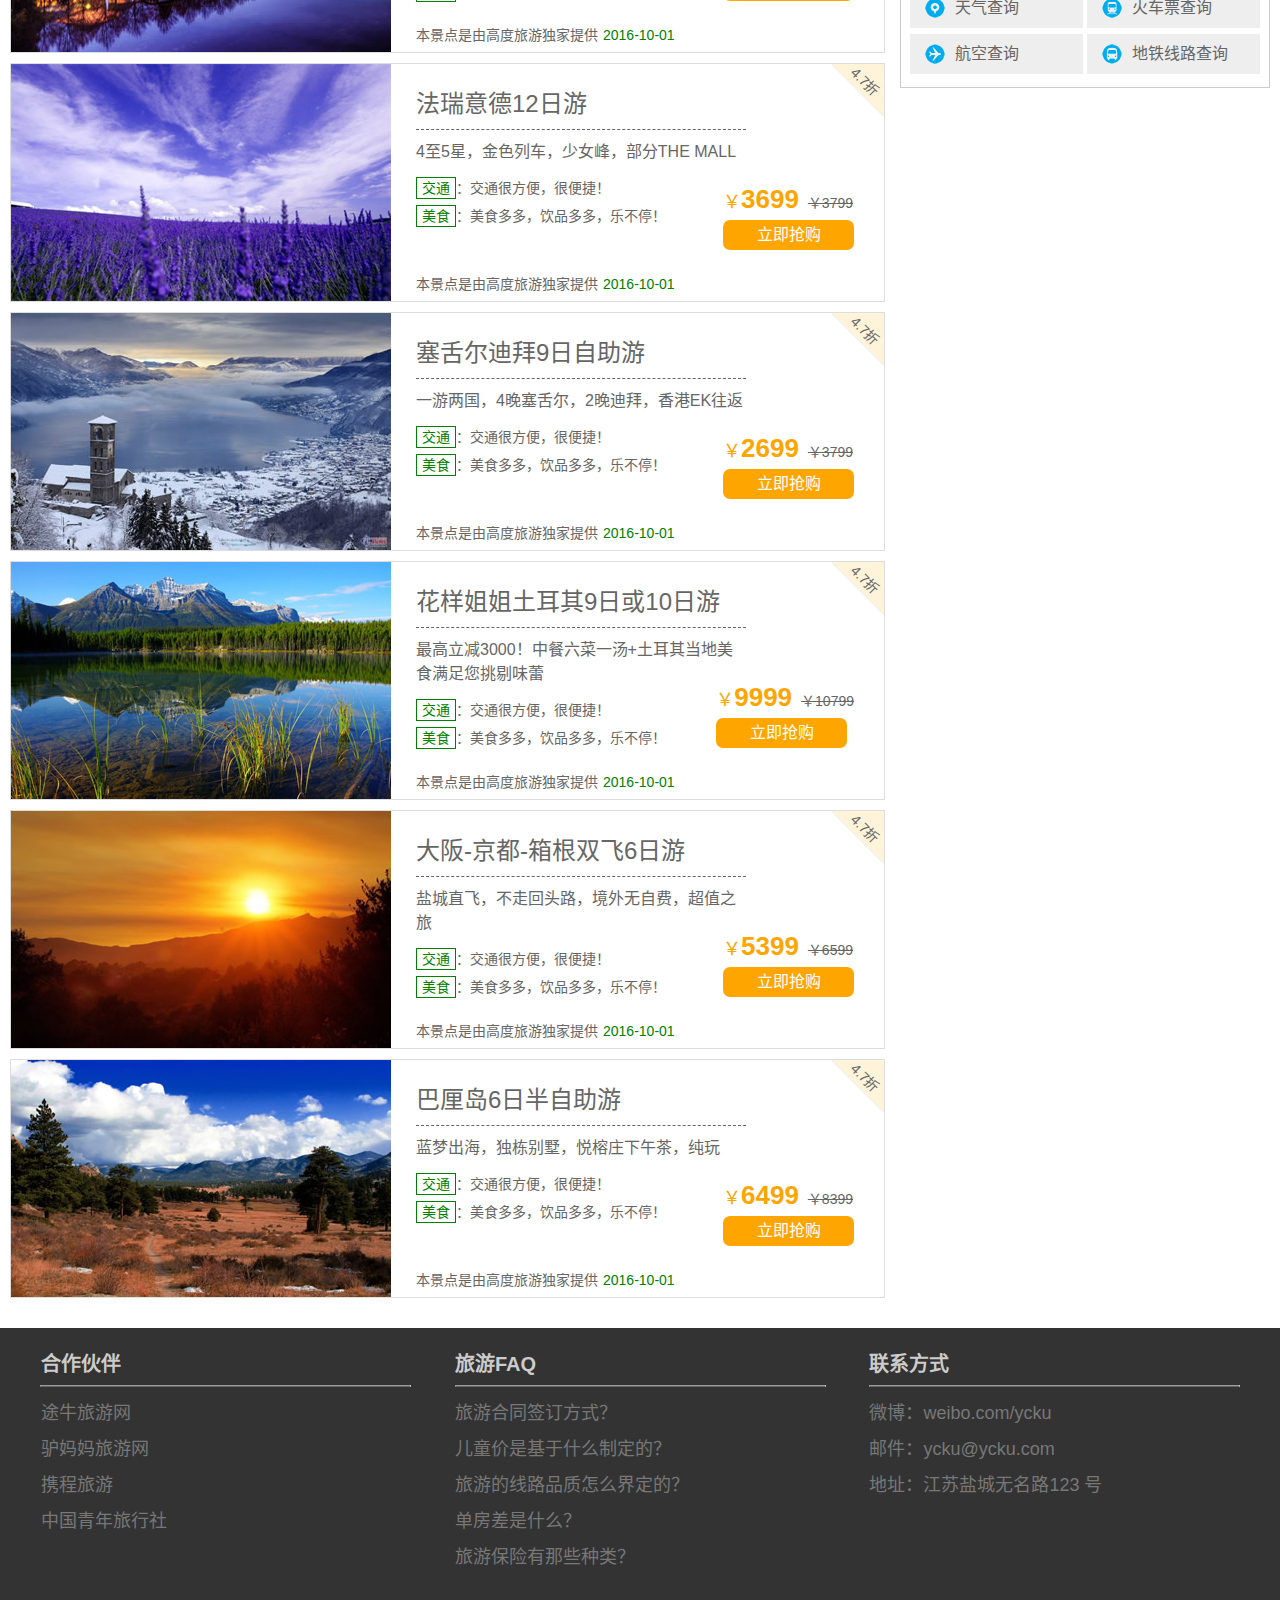
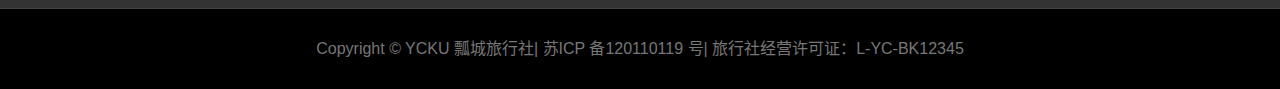
<file: information.html>
<!DOCTYPE html>
<html lang="zh-cn">
<head>
	<meta charset="UTF-8">
	<title>项目实战--PC端固定布局</title>
	<link rel="stylesheet" type="text/css" href="css/basic.css">
	<link rel="stylesheet" type="text/css" href="css/cumlon.css">
</head>
<body>
	<header id="header">
		<div class="center">
			<h1 class="logo">高度旅游</h1>
			<nav class="link">
				<h2 class="none">导航栏</h2>
				<ul>
					<li><a href="index.html">首页</a></li>
					<li class="active"><a href="information.html">旅游资讯</a></li>
					<li><a href="flight.html">机票订购</a></li>
					<li><a href="scenery.html">风景欣赏</a></li>
					<li><a href="about.html">公司简介</a></li>
				</ul>
			</nav>
		</div>
	</header>

	<div id="headerline">
		<div class="center">
			<hgroup>
				<h2>旅游资讯</h2>
				<h3>介绍各种最新旅游信息、资讯要闻、景点攻略等</h3>
			</hgroup>
		</div>
	</div>
	
	<div id="contaier">
		<div class="list">
			<div class="infor">
				<ul class="infor_left">
					<li><a href="#">热门推荐</a></li>
					<li><a href="#">景点推荐</a></li>
				</ul>
				<ul class="infor_right">
					<li class="selected"><a href="#">推荐</a></li>
					<li><a href="#">景点</a></li>
					<li><a href="#">攻略</a></li>
					<li><a href="#">简介</a></li>
				</ul>
			</div>
			<figure class="infor_product">
				<div class="pro_img"><img src="img/pic1.jpg"></div>
				<figcaption>
					<article>
						<header class="info_header">
							<hgroup>
								<h2>曼谷-芭提雅6日游</h2>
								<h3>包团特惠，超丰富景点，升级1晚国五，无自费，更赠送600元/成人自费券</h3>
							</hgroup>
							<p><mark>交通</mark>：交通很方便，很便捷！</p>
							<p><mark>美食</mark>：美食多多，饮品多多，乐不停！</p>
						</header>
						<main>
							<div class="price"><span>￥<strong>3099</strong></span><s>￥5099</s></div>
							<div class="buy"><a href="#">立即抢购</a></div>
						</main>
						<div class="rebate"><span>4.7折</span></div>
						<footer class="info_footer">本景点是由高度旅游独家提供<time>2016-10-01</time></footer>
					</article>
				</figcaption>
			</figure>
			<figure class="infor_product">
				<div class="pro_img"><img src="img/pic2.jpg"></div>
				<figcaption>
					<article>
						<header class="info_header">
							<hgroup>
								<h2>马尔代夫双鱼岛Olhuveli4晚6日自助游</h2>
								<h3>上海出发，机+酒包含:早晚餐+快艇</h3>
							</hgroup>
							<p><mark>交通</mark>：交通很方便，很便捷！</p>
							<p><mark>美食</mark>：美食多多，饮品多多，乐不停！</p>
						</header>
						<main>
							<div class="price"><span>￥<strong>4399</strong></span><s>￥5099</s></div>
							<div class="buy"><a href="#">立即抢购</a></div>
						</main>
						<div class="rebate"><span>4.7折</span></div>
						<footer class="info_footer">本景点是由高度旅游独家提供<time>2016-10-01</time></footer>
					</article>
				</figcaption>
			</figure>
			<figure class="infor_product">
				<div class="pro_img"><img src="img/pic3.jpg"></div>
				<figcaption>
					<article>
						<header class="info_header">
							<hgroup>
								<h2>海南双飞5日游</h2>
								<h3>含盐城接送，全程挂牌四星酒店，一价全含，零自费“自费项目”免费送</h3>
							</hgroup>
							<p><mark>交通</mark>：交通很方便，很便捷！</p>
							<p><mark>美食</mark>：美食多多，饮品多多，乐不停！</p>
						</header>
						<main>
							<div class="price"><span>￥<strong>4699</strong></span><s>￥5799</s></div>
							<div class="buy"><a href="#">立即抢购</a></div>
						</main>
						<div class="rebate"><span>4.7折</span></div>
						<footer class="info_footer">本景点是由高度旅游独家提供<time>2016-10-01</time></footer>
					</article>
				</figcaption>
			</figure>
			<figure class="infor_product">
				<div class="pro_img"><img src="img/pic4.jpg"></div>
				<figcaption>
					<article>
						<header class="info_header">
							<hgroup>
								<h2>富山-大阪-东京8日游</h2>
								<h3>暑期亲子，2天自由，无导游安排自费项目，全程不强迫购物</h3>
							</hgroup>
							<p><mark>交通</mark>：交通很方便，很便捷！</p>
							<p><mark>美食</mark>：美食多多，饮品多多，乐不停！</p>
						</header>
						<main>
							<div class="price"><span>￥<strong>5699</strong></span><s>￥9799</s></div>
							<div class="buy"><a href="#">立即抢购</a></div>
						</main>
						<div class="rebate"><span>4.7折</span></div>
						<footer class="info_footer">本景点是由高度旅游独家提供<time>2016-10-01</time></footer>
					</article>
				</figcaption>
			</figure>
			<figure class="infor_product">
				<div class="pro_img"><img src="img/pic5.jpg"></div>
				<figcaption>
					<article>
						<header class="info_header">
							<hgroup>
								<h2>法瑞意德12日游</h2>
								<h3>4至5星，金色列车，少女峰，部分THE MALL</h3>
							</hgroup>
							<p><mark>交通</mark>：交通很方便，很便捷！</p>
							<p><mark>美食</mark>：美食多多，饮品多多，乐不停！</p>
						</header>
						<main>
							<div class="price"><span>￥<strong>3699</strong></span><s>￥3799</s></div>
							<div class="buy"><a href="#">立即抢购</a></div>
						</main>
						<div class="rebate"><span>4.7折</span></div>
						<footer class="info_footer">本景点是由高度旅游独家提供<time>2016-10-01</time></footer>
					</article>
				</figcaption>
			</figure>
			<figure class="infor_product">
				<div class="pro_img"><img src="img/pic6.jpg"></div>
				<figcaption>
					<article>
						<header class="info_header">
							<hgroup>
								<h2>塞舌尔迪拜9日自助游</h2>
								<h3>一游两国，4晚塞舌尔，2晚迪拜，香港EK往返</h3>
							</hgroup>
							<p><mark>交通</mark>：交通很方便，很便捷！</p>
							<p><mark>美食</mark>：美食多多，饮品多多，乐不停！</p>
						</header>
						<main>
							<div class="price"><span>￥<strong>2699</strong></span><s>￥3799</s></div>
							<div class="buy"><a href="#">立即抢购</a></div>
						</main>
						<div class="rebate"><span>4.7折</span></div>
						<footer class="info_footer">本景点是由高度旅游独家提供<time>2016-10-01</time></footer>
					</article>
				</figcaption>
			</figure>
			<figure class="infor_product">
				<div class="pro_img"><img src="img/pic7.jpg"></div>
				<figcaption>
					<article>
						<header class="info_header">
							<hgroup>
								<h2>花样姐姐土耳其9日或10日游</h2>
								<h3>最高立减3000！中餐六菜一汤+土耳其当地美食满足您挑剔味蕾</h3>
							</hgroup>
							<p><mark>交通</mark>：交通很方便，很便捷！</p>
							<p><mark>美食</mark>：美食多多，饮品多多，乐不停！</p>
						</header>
						<main>
							<div class="price"><span>￥<strong>9999</strong></span><s>￥10799</s></div>
							<div class="buy"><a href="#">立即抢购</a></div>
						</main>
						<div class="rebate"><span>4.7折</span></div>
						<footer class="info_footer">本景点是由高度旅游独家提供<time>2016-10-01</time></footer>
					</article>
				</figcaption>
			</figure>
			<figure class="infor_product">
				<div class="pro_img"><img src="img/pic8.jpg"></div>
				<figcaption>
					<article>
						<header class="info_header">
							<hgroup>
								<h2>大阪-京都-箱根双飞6日游</h2>
								<h3>盐城直飞，不走回头路，境外无自费，超值之旅</h3>
							</hgroup>
							<p><mark>交通</mark>：交通很方便，很便捷！</p>
							<p><mark>美食</mark>：美食多多，饮品多多，乐不停！</p>
						</header>
						<main>
							<div class="price"><span>￥<strong>5399</strong></span><s>￥6599</s></div>
							<div class="buy"><a href="#">立即抢购</a></div>
						</main>
						<div class="rebate"><span>4.7折</span></div>
						<footer class="info_footer">本景点是由高度旅游独家提供<time>2016-10-01</time></footer>
					</article>
				</figcaption>
			</figure>
			<figure class="infor_product">
				<div class="pro_img"><img src="img/pic9.jpg"></div>
				<figcaption>
					<article>
						<header class="info_header">
							<hgroup>
								<h2>巴厘岛6日半自助游</h2>
								<h3>蓝梦出海，独栋别墅，悦榕庄下午茶，纯玩</h3>
							</hgroup>
							<p><mark>交通</mark>：交通很方便，很便捷！</p>
							<p><mark>美食</mark>：美食多多，饮品多多，乐不停！</p>
						</header>
						<main>
							<div class="price"><span>￥<strong>6499</strong></span><s>￥8399</s></div>
							<div class="buy"><a href="#">立即抢购</a></div>
						</main>
						<div class="rebate"><span>4.7折</span></div>
						<footer class="info_footer">本景点是由高度旅游独家提供<time>2016-10-01</time></footer>
					</article>
				</figcaption>
			</figure>
		</div>
		<aside class="sidebar">
			<h2 class="none">景点大全</h2>
			<section class="sidbox recommend">
				<h2>景点推荐</h2>
				<div class="spots">
					<ul>
						<li><a href="#">迪拜</a></li>
						<li><a href="#">澳门</a></li>
						<li><a href="#">台湾</a></li>
						<li><a href="#">富士山</a></li>
						<li><a href="#">阿里山</a></li>
						<li><a href="#">苏州园林</a></li>
						<li><a href="#">寒山寺</a></li>
						<li><a href="#">西湖</a></li>
						<li><a href="#">长城</a></li>
						<li><a href="#">金鸡湖</a></li>
						<li><a href="#">大裤衩</a></li>
						<li><a href="#">李班故居</a></li>
						<li><a href="#">大阪</a></li>
						<li><a href="#">春日部</a></li>
						<li><a href="#">秋田</a></li>
						<li><a href="#">熊本</a></li>
					</ul>
				</div>
			</section>
			<section class="sidbox hot">
				<h2>热门景点</h2>
				<div class="figure">
					<figure>
						<div class="pic"><img src="img/hot1.jpg"></div>
						<figcaption><a href="#">曼谷-芭提雅6日游</a></figcaption>
					</figure>
					<figure>
						<div class="pic"><img src="img/hot2.jpg"></div>
						<figcaption><a href="#">曼谷-芭提雅6日游</a></figcaption>
					</figure>
					<figure>
						<div class="pic"><img src="img/hot3.jpg"></div>
						<figcaption><a href="#">曼谷-芭提雅6日游</a></figcaption>
					</figure>
					<figure>
						<div class="pic"><img src="img/hot4.jpg"></div>
						<figcaption><a href="#">曼谷-芭提雅6日游</a></figcaption>
					</figure>
					<figure>
						<div class="pic"><img src="img/hot5.jpg"></div>
						<figcaption><a href="#">曼谷-芭提雅6日游</a></figcaption>
					</figure>
					<figure>
						<div class="pic"><img src="img/hot6.jpg"></div>
						<figcaption><a href="#">曼谷-芭提雅6日游</a></figcaption>
					</figure>
					<figure>
						<div class="pic"><img src="img/hot7.jpg"></div>
						<figcaption><a href="#">曼谷-芭提雅6日游</a></figcaption>
					</figure>
					<figure>
						<div class="pic"><img src="img/hot8.jpg"></div>
						<figcaption><a href="#">曼谷-芭提雅6日游</a></figcaption>
					</figure>
				</div>
			</section>
			<section class="sidbox tour_box">
				<h2>旅游百宝箱</h2>
				<div class="box">
					<a href="#" class="travel1">天气查询</a>
					<a href="#" class="travel2">火车票查询</a>
					<a href="#" class="travel3">航空查询</a>
					<a href="#" class="travel4">地铁线路查询</a>
				</div>
			</section>
		</aside>
	</div>

	<footer id="footer">
		<div class="top">
			<div class="block left">
				<h2>合作伙伴</h2>
				<hr />
				<ul>
					<li><a href="#">途牛旅游网</a></li>
					<li><a href="#">驴妈妈旅游网</a></li>
					<li><a href="#">携程旅游</a></li>
					<li><a href="#">中国青年旅行社</a></li>
				</ul>
			</div>
			<div class="block center">
				<h2>旅游FAQ</h2>
				<hr />
				<ul>
					<li><a href="#">旅游合同签订方式？</a></li>
					<li><a href="#">儿童价是基于什么制定的？</a></li>
					<li><a href="#">旅游的线路品质怎么界定的？</a></li>
					<li><a href="#">单房差是什么？</a></li>
					<li><a href="#">旅游保险有那些种类？</a></li>
				</ul>
			</div>
			<div class="block right">
				<h2>联系方式</h2>
				<hr />
				<ul>
					<li>微博：weibo.com/ycku</li>
					<li>邮件：ycku@ycku.com</li>
					<li>地址：江苏盐城无名路123 号</li>
				</ul>
			</div>
		</div>
		<div class="bottom">Copyright © YCKU 瓢城旅行社| 苏ICP 备120110119 号| 旅行社经营许可证：L-YC-BK12345</div>
	</footer>
</body>
</html>
</file>
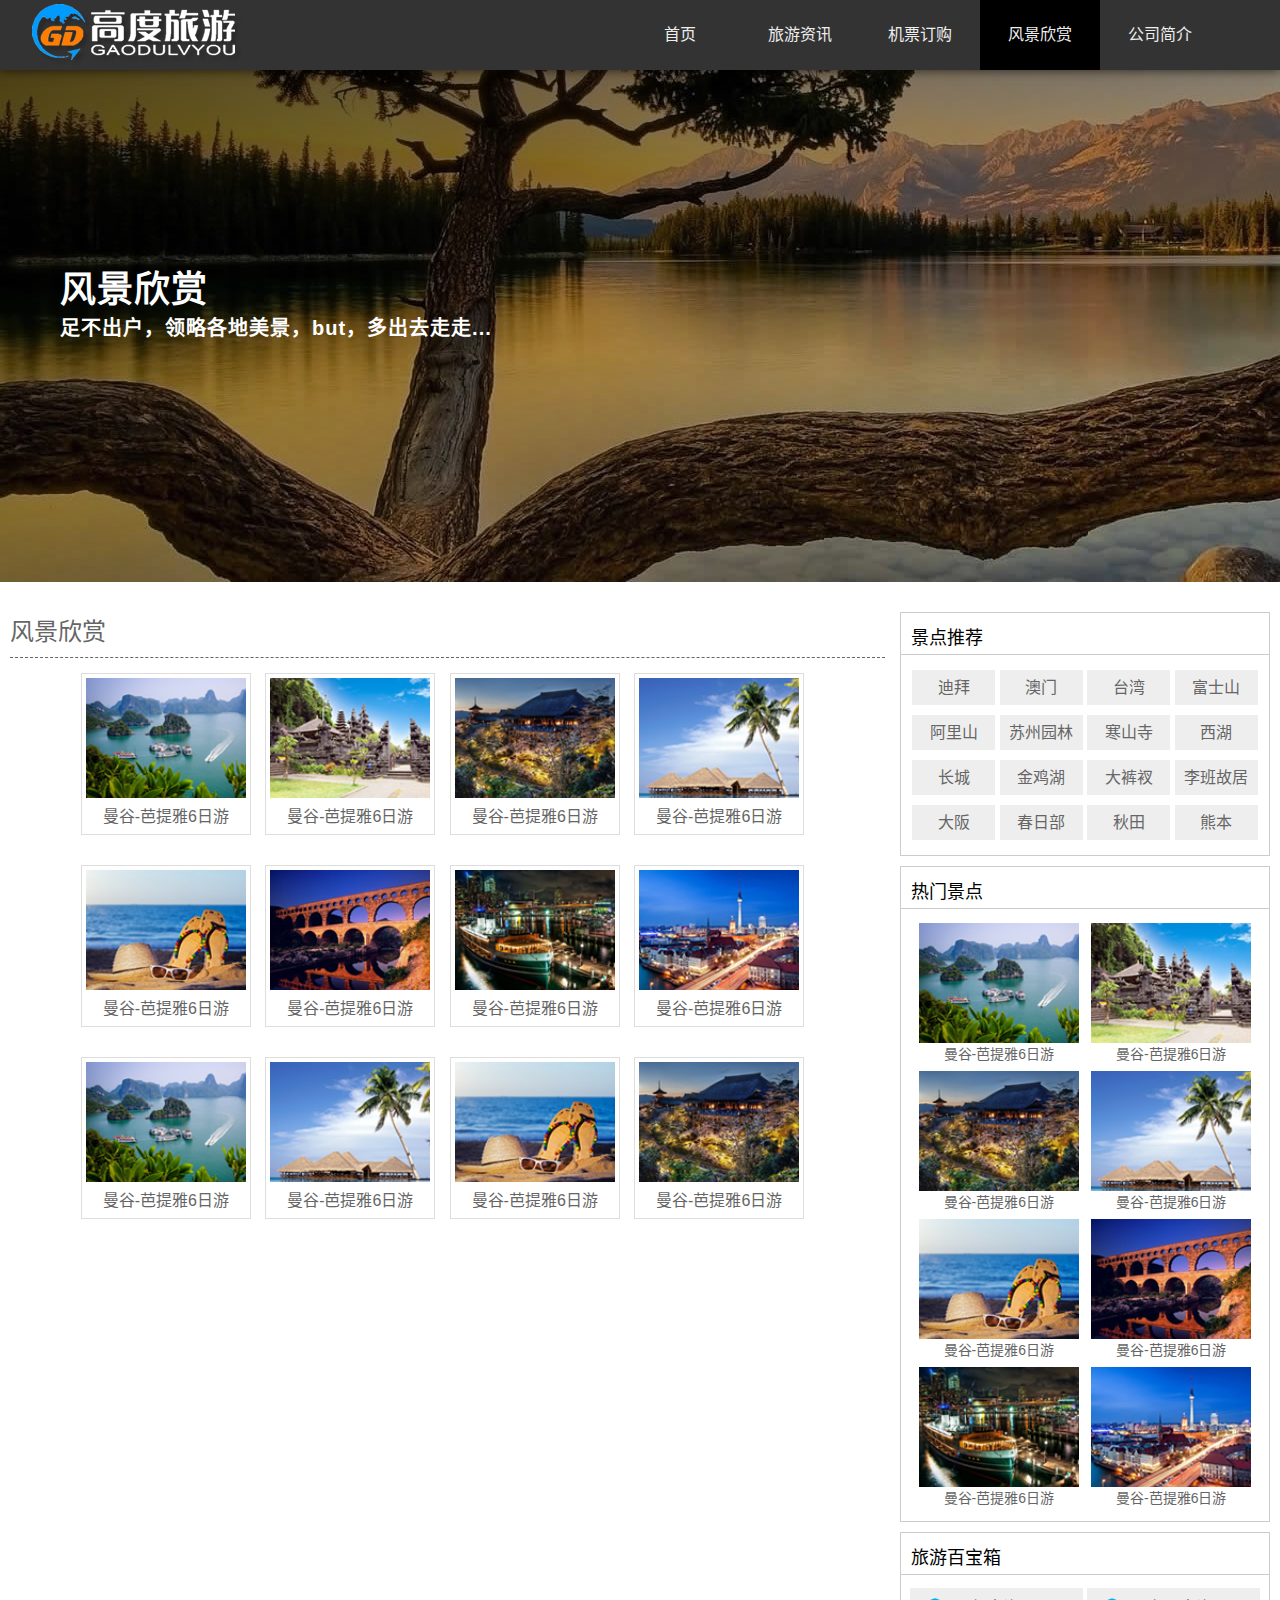
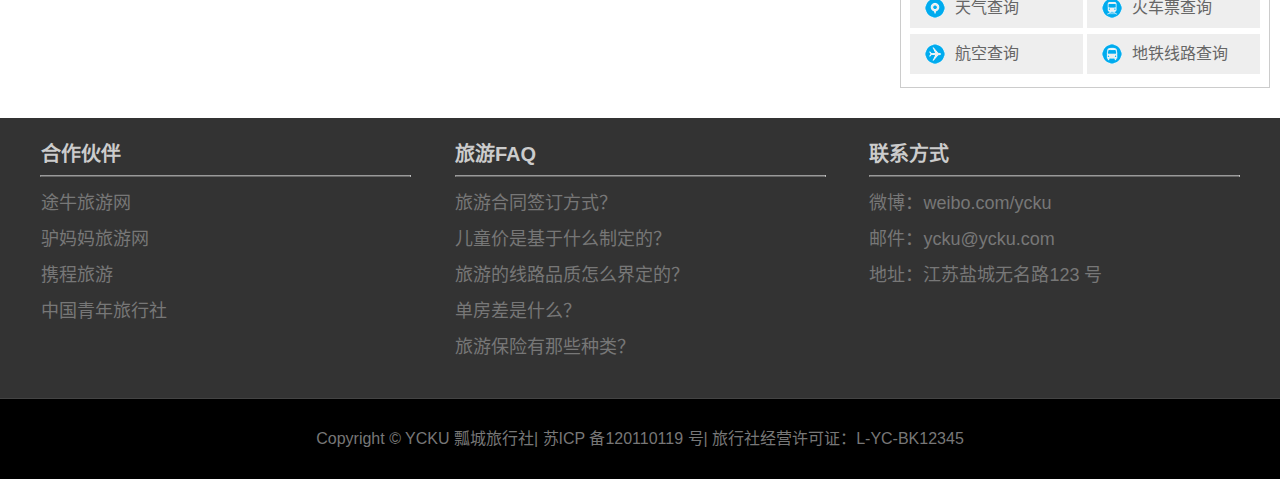
<file: scenery.html>
<!DOCTYPE html>
<html lang="zh-cn">
<head>
	<meta charset="UTF-8">
	<title>项目实战--PC端固定布局</title>
	<link rel="stylesheet" type="text/css" href="css/basic.css">
	<link rel="stylesheet" type="text/css" href="css/cumlon.css">
</head>
<body>
	<header id="header">
		<div class="center">
			<h1 class="logo">高度旅游</h1>
			<nav class="link">
				<h2 class="none">导航栏</h2>
				<ul>
					<li><a href="index.html">首页</a></li>
					<li><a href="information.html">旅游资讯</a></li>
					<li><a href="flight.html">机票订购</a></li>
					<li class="active"><a href="scenery.html">风景欣赏</a></li>
					<li><a href="about.html">公司简介</a></li>
				</ul>
			</nav>
		</div>
	</header>

	<div id="headerline">
		<div class="center">
			<hgroup>
				<h2>风景欣赏</h2>
				<h3>足不出户，领略各地美景，but，多出去走走...</h3>
			</hgroup>
		</div>
	</div>
	
	<div id="contaier">
		<div class="list scenery">
			<section>
				<h2>风景欣赏</h2>
				<figure>
					<div class="pic"><img src="img/hot1.jpg"></div>
					<figcaption>
						<a href="#">曼谷-芭提雅6日游</a>
					</figcaption>
				</figure>
				<figure>
					<div class="pic"><img src="img/hot2.jpg"></div>
					<figcaption>
						<a href="#">曼谷-芭提雅6日游</a>
					</figcaption>
				</figure>
				<figure>
					<div class="pic"><img src="img/hot3.jpg"></div>
					<figcaption>
						<a href="#">曼谷-芭提雅6日游</a>
					</figcaption>
				</figure>
				<figure>
					<div class="pic"><img src="img/hot4.jpg"></div>
					<figcaption>
						<a href="#">曼谷-芭提雅6日游</a>
					</figcaption>
				</figure>
				<figure>
					<div class="pic"><img src="img/hot5.jpg"></div>
					<figcaption>
						<a href="#">曼谷-芭提雅6日游</a>
					</figcaption>
				</figure>
				<figure>
					<div class="pic"><img src="img/hot6.jpg"></div>
					<figcaption>
						<a href="#">曼谷-芭提雅6日游</a>
					</figcaption>
				</figure>
				<figure>
					<div class="pic"><img src="img/hot7.jpg"></div>
					<figcaption>
						<a href="#">曼谷-芭提雅6日游</a>
					</figcaption>
				</figure>
				<figure>
					<div class="pic"><img src="img/hot8.jpg"></div>
					<figcaption>
						<a href="#">曼谷-芭提雅6日游</a>
					</figcaption>
				</figure>
				<figure>
					<div class="pic"><img src="img/hot1.jpg"></div>
					<figcaption>
						<a href="#">曼谷-芭提雅6日游</a>
					</figcaption>
				</figure>
				<figure>
					<div class="pic"><img src="img/hot4.jpg"></div>
					<figcaption>
						<a href="#">曼谷-芭提雅6日游</a>
					</figcaption>
				</figure>
				<figure>
					<div class="pic"><img src="img/hot5.jpg"></div>
					<figcaption>
						<a href="#">曼谷-芭提雅6日游</a>
					</figcaption>
				</figure>
				<figure>
					<div class="pic"><img src="img/hot3.jpg"></div>
					<figcaption>
						<a href="#">曼谷-芭提雅6日游</a>
					</figcaption>
				</figure>
			</section>
		</div>
		<aside class="sidebar">
			<h2 class="none">景点大全</h2>
			<section class="sidbox recommend">
				<h2>景点推荐</h2>
				<div class="spots">
					<ul>
						<li><a href="#">迪拜</a></li>
						<li><a href="#">澳门</a></li>
						<li><a href="#">台湾</a></li>
						<li><a href="#">富士山</a></li>
						<li><a href="#">阿里山</a></li>
						<li><a href="#">苏州园林</a></li>
						<li><a href="#">寒山寺</a></li>
						<li><a href="#">西湖</a></li>
						<li><a href="#">长城</a></li>
						<li><a href="#">金鸡湖</a></li>
						<li><a href="#">大裤衩</a></li>
						<li><a href="#">李班故居</a></li>
						<li><a href="#">大阪</a></li>
						<li><a href="#">春日部</a></li>
						<li><a href="#">秋田</a></li>
						<li><a href="#">熊本</a></li>
					</ul>
				</div>
			</section>
			<section class="sidbox hot">
				<h2>热门景点</h2>
				<div class="figure">
					<figure>
						<div class="pic"><img src="img/hot1.jpg"></div>
						<figcaption><a href="#">曼谷-芭提雅6日游</a></figcaption>
					</figure>
					<figure>
						<div class="pic"><img src="img/hot2.jpg"></div>
						<figcaption><a href="#">曼谷-芭提雅6日游</a></figcaption>
					</figure>
					<figure>
						<div class="pic"><img src="img/hot3.jpg"></div>
						<figcaption><a href="#">曼谷-芭提雅6日游</a></figcaption>
					</figure>
					<figure>
						<div class="pic"><img src="img/hot4.jpg"></div>
						<figcaption><a href="#">曼谷-芭提雅6日游</a></figcaption>
					</figure>
					<figure>
						<div class="pic"><img src="img/hot5.jpg"></div>
						<figcaption><a href="#">曼谷-芭提雅6日游</a></figcaption>
					</figure>
					<figure>
						<div class="pic"><img src="img/hot6.jpg"></div>
						<figcaption><a href="#">曼谷-芭提雅6日游</a></figcaption>
					</figure>
					<figure>
						<div class="pic"><img src="img/hot7.jpg"></div>
						<figcaption><a href="#">曼谷-芭提雅6日游</a></figcaption>
					</figure>
					<figure>
						<div class="pic"><img src="img/hot8.jpg"></div>
						<figcaption><a href="#">曼谷-芭提雅6日游</a></figcaption>
					</figure>
				</div>
			</section>
			<section class="sidbox tour_box">
				<h2>旅游百宝箱</h2>
				<div class="box">
					<a href="#" class="travel1">天气查询</a>
					<a href="#" class="travel2">火车票查询</a>
					<a href="#" class="travel3">航空查询</a>
					<a href="#" class="travel4">地铁线路查询</a>
				</div>
			</section>
		</aside>
	</div>

	<footer id="footer">
		<div class="top">
			<div class="block left">
				<h2>合作伙伴</h2>
				<hr />
				<ul>
					<li><a href="#">途牛旅游网</a></li>
					<li><a href="#">驴妈妈旅游网</a></li>
					<li><a href="#">携程旅游</a></li>
					<li><a href="#">中国青年旅行社</a></li>
				</ul>
			</div>
			<div class="block center">
				<h2>旅游FAQ</h2>
				<hr />
				<ul>
					<li><a href="#">旅游合同签订方式？</a></li>
					<li><a href="#">儿童价是基于什么制定的？</a></li>
					<li><a href="#">旅游的线路品质怎么界定的？</a></li>
					<li><a href="#">单房差是什么？</a></li>
					<li><a href="#">旅游保险有那些种类？</a></li>
				</ul>
			</div>
			<div class="block right">
				<h2>联系方式</h2>
				<hr />
				<ul>
					<li>微博：weibo.com/ycku</li>
					<li>邮件：ycku@ycku.com</li>
					<li>地址：江苏盐城无名路123 号</li>
				</ul>
			</div>
		</div>
		<div class="bottom">Copyright © YCKU 瓢城旅行社| 苏ICP 备120110119 号| 旅行社经营许可证：L-YC-BK12345</div>
	</footer>
</body>
</html>
</file>
<file: css/basic.css>
@charset "utf-8";

html,input{
	font-family: "Helvetica Neue", Helvetica, Arial, "Microsoft Yahei UI", "Microsoft YaHei", SimHei, "\5B8B\4F53", simsun, sans-serif;
}

html,body,h1,h2,h3,h4,h5,h6,ul,p,figure{
	margin: 0;
	padding: 0;
}
ul{
	list-style: none;
}
a{
	text-decoration: none;
}

input,button{
	outline: none;
}

.none{
	display: none;
}

#header{
	width: 100%;
	min-width: 1260px;
	height: 70px;
	background-color: #333;
	box-shadow: 0px 1px 10px rgba(0, 0, 0, 0.6);
	position: relative;
	z-index: 999;
}

#header .center{
	width: 1260px;
	margin: 0 auto;
}

#header .logo{
	width: 254px;
	height: 70px;
	background: url(../img/logo.fw.png) center no-repeat;
	color: red;
	text-indent: -9999px;
	float: left;
}
.link{
	float: right;
	width: 650px;
	height: 70px;
	line-height: 70px;
}

.link li{
	float: left;
	width: 120px;
	text-align: center;
}

.link a{
	color: #eee;
	display: block;
}

.link a:hover,.link .active{
	background-color: #000;
}

#footer{
	height: 360px;
	background-color: #333;
	clear: both;
	position: relative;
	top: 20px;
}

#footer .top{
	height: 280px;
	text-align: center;
}

#footer .block{
	width: 410px;
	display: inline-block;
	color: #ccc;
	text-align: left;
	vertical-align: top;
}

#footer h2{
	font-size: 20px;
	padding: 20px 0 0 20px;
}

#footer hr{
	width: 90%;
	border-bottom: 1px solid #666;
}

#footer ul{
	padding-left: 20px;
}

#footer li{
	color: #777;
	line-height: 2;
	font-size: 18px;
}

#footer a{
	color: #777;
}

#footer a:hover{
	color: #ccc;
}

#footer .bottom{
	height: 80px;
	line-height: 80px;
	background-color: #000;
	text-align: center;
	color: #777;
	border-top: 1px solid #444;
}
</file>
<file: css/style.css>
@charset "utf-8";

#search{
	width: 100%;
	min-weidth: 1260px;
	height: 700px;
	background: url(../img/search.jpg) center no-repeat;
	position: relative;
}

#search .search_bg{
	width: 500px;
	height: 54px;
	background-color: #000;
	opacity: 0.6;
	position: absolute;
	top: 50%;
	left: 50%;
	margin: -27px 0 0 -250px;
	border-radius: 10px;
}

#search .search,#search .button{
	background-color: #ddd;
	border: 1px solid #ccc;
	position: absolute;
	border-radius: 5px;
}

#search .search{
	width: 412px;
	height: 42px;
	top: 50%;
	left: 50%;
	margin: -23px 0 0 -244px;
	padding: 0 10px;
	font-size: 16px;
}
#search .button{
	width: 50px;
	height: 43px;
	font-weight: bold;
	top: 50%;
	left: 50%;
	margin: -23px 0 0 195px;
	cursor: pointer;
}

#pic{
	width: 1260px;
	margin: 30px auto;
	text-align: center;
}

#pic .center{
	color: #666;
}

#pic .center h2{
	font-size: 24px;
	margin: 10px 0;
}
#pic .center p{
	font-size: 16px;
	margin: 10px 0;
}

#pic figure{
	width: 380px;
	border: 1px solid #ddd;
	display: inline-block;
	padding: 4px;
	border-radius: 4px;
	margin: 15px 12px;
	text-align: left;
	position: relative;
}

#pic .pic{
	width: 380px;
	height: 237px;
	overflow: hidden;
}
#pic .pic img{
	width: 100%;
	vertical-align: middle;
}

#pic figure figcaption{
	padding: 7px 0;
}

#pic figure a{
	color: #666;
	font-size: 14px;
	letter-spacing: 1px;
	line-height: 1.5;
}

#pic figure a strong{
	font-weight: normal;
	color: #000;
}

#pic .price{
	padding-top: 5px;
}

#pic .price em{
	float:right;
	font-style: normal;
	font-size: 14px;
	position: relative;
	top: 5px;
	right: 5px;
	color: #aaa;
}

#pic .price span{
	color: orange;
	font-size: 14px;
}

#pic .price span strong{
	font-size: 20px;
}

.line{
	width: 70px;
	height: 25px;
	line-height: 25px;
	text-align: center;
	background-color: green;
	color: #fff;
	font-size: 12px;
	position: absolute;
	top: 4px;
	left: 4px;
}
</file>
<file: wap/css/style.css>
html{
	font-size: 625%;
}
body,input{
	font-family: "Helvetica Neue", Helvetica, Arial, "Microsoft Yahei UI", "Microsoft YaHei", SimHei, "\5B8B\4F53", simsun, sans-serif;
	font-size: 0.16rem;
}
html,body,h1,h2,h3,h4,h5,h6,ul,p,figure{
	margin: 0;
	padding: 0;
}
ul,ol{
	list-style: none;
}
a{
	text-decoration: none;
}
input,button{
	outline: none;
}
img{
	display: block;
	max-width: 100%;
}
div,figure,figcaption{
	box-sizing: border-box;
}
.clear:after{
	content: '.';
	display: block;
	clear: both;
	visibility: hidden;
}
.none{
	display: none;
}

.header{
	width: 100%;
	height: .45rem;
	background-color: #333;
	position: fixed;
	z-index: 999;
	top: 0;
}

.header .link {
	height: .45rem;
	line-height: .45rem;
}

.header .link li{
	float: left;
	width: 25%;
	text-align: center;
}

.header .link a{
	color: #eee;
	display: block;
}

.header .link a:hover, .header .link .active{
	background-color: #000;
}

.main{
	max-width: 6.4rem;
	margin: .45rem auto 0 auto;
}

.main .search{
	background-color: #ddd;
	padding: .03rem 0;
	position: relative;
}

.main .search input{
	width: 95%;
	padding: .03rem 0;
	height: .32rem;
	display: block;
	margin: 0 auto;
	font-size: .14rem;
	text-indent: .08rem;
	border: .01rem solid #ddd;
	border-radius: .04rem;
}

.main .search_btn{
	width: .5rem;
	height: .32rem;
	border: none;
	font-size: .14rem;
	border-radius: 0 .04rem .04rem 0;
	background-color: #eee;
	position: absolute;
	bottom: .03rem;
	right: 1%;
}

.main .tour hgroup h2, .main .tour hgroup h3{
	text-align: center;
	color: #666;
}

.main .tour hgroup h2{
	font-size: .26rem;
	margin: .1rem 0 .03rem 0;
}

.main .tour hgroup h3{
	font-weight: normal;
	font-size: .16rem;
	margin: .03rem 0 .1rem 0;
}

.main .tour_container{
	padding: 0 3%;
}

.main .tour_container figure{
	width: 48%;
	float: left;
	margin: .10rem 1%;
	border: 1px solid #ddd;
	padding: .04rem;
	border-radius: .04rem;
}

.main .tour_container figcaption h3,.main .tour_container figcaption p{
	text-align: left;
	color: #666;
	font-weight: normal;
	font-size: .16rem;
	overflow: hidden;
	white-space: nowrap;
	text-overflow: ellipsis;
}

.main .tour_container figcaption h3{
	margin: .05rem 0 0 0;
}

.main .tour_container figcaption p{
	font-size: .14rem;
}

.main .tour_infor{
	padding: .05rem 0 0 0;
}

.main .tour_infor strong{
	color: orange;
}

.main .tour_infor em{
	position: relative;
	float: right;
	right: .05rem;
	bottom: 0;
	font-style: normal;
	font-size: .14rem;
	color: #666;
}


.footer{
	width: 100%;
	background-color: #333;
	color: #eee;
	text-align: center;
	font-size: .16rem;
}

.footer .top{
	padding: .05rem 0 0 0;
}

.footer .bottom{
	padding: .05rem 0 .10rem 0;
}

/* 媒体查询， 大于480px且小于640px */
@media (min-width: 480px) and (max-width: 640px) {
	.main .tour hgroup h2{
		font-size: .26rem;
	}
	.main .tour hgroup h3, .main .tour_container figcaption h3,.main .tour_container figcaption p{
		font-size: .16rem;
	}
}

/* 媒体查询， 小于480px */
@media (max-width: 480px) {
	.main .tour hgroup h2{
		font-size: .20rem;
	}
	.main .tour hgroup h3,.main .tour_infor strong,.main .tour_container figcaption h3,.main .tour_container figcaption p{
		font-size: .14rem;
	}
	.footer, .main .tour_infor em{
		font-size: .12rem;
	}
}
</file>
<file: css/cumlon.css>
@charset "utf-8";


#headerline {
	height: 512px;
	background-image: linear-gradient(to right bottom, rgba(0, 0, 0, 0.7), rgba(0, 0, 0, 0)) ,url(../img/headerline.jpg);
}
#headerline .center {
	width: 1260px;
	margin: 0 auto;
}

#headerline .center hgroup{
	padding: 190px 50px;
	color: #fff;
}

#headerline .center h2,#headerline .center h3{
	letter-spacing: 1px;
}

#headerline .center h2{
	font-size: 36px;
}

#headerline .center h3{
	font-size: 20px;
}

#contaier {
	width: 1260px;
	margin: 30px auto;
}

#contaier .sidebar,#contaier .list{
	height: 100%;
}

#contaier .sidebar{
	width: 370px;
	float: right;
}

#contaier .sidbox{
	border: 1px solid #ccc;
	text-align: center;
	margin-bottom: 10px;
}

#contaier .sidbox h2{
	font-size: 18px;
	font-weight: normal;
	text-align: left;
	padding: 10px 10px 5px 10px;
	border-bottom: 1px solid #ccc;
}

#contaier .spots{
	padding: 10px;
}

#contaier .spots li{
	display: inline-block;
	width: 83px;
	height： 35px;
	line-height: 35px;
	background-color: #eee;
	margin: 5px 0;
}

#contaier .spots a{
	display: block;
	color: #666;
}


#contaier .sidbox figure{
	padding: 4px;
	display: inline-block;
	font-size: 14px;
}

#contaier .sidbox figure a{
	color: #666;
}

#contaier .pic{
	width: 160px;
	height: 120px;
	overflow: hidden;
}

#contaier .pic img{
	width: 100%;
	vertical-align: middle;
}

#contaier .figure{
	padding: 10px 0;
}

#contaier .box{
	padding: 10px 0;
}

#contaier .box a{
	display: inline-block;
	width: 173px;
	height: 40px;
	line-height: 40px;
	margin: 3px 0;
	color: #666;
	text-align: left;
	text-indent: 45px;
}

#contaier .travel1{
	background: #eee url(../img/trea1.png) no-repeat 15px center;
}
#contaier .travel2{
	background: #eee url(../img/trea2.png) no-repeat 15px center;
}
#contaier .travel3{
	background: #eee url(../img/trea3.png) no-repeat 15px center;
}
#contaier .travel4{
	background: #eee url(../img/trea4.png) no-repeat 15px center;
}

#contaier .list {
	width: 875px;
	float: left;
}

#contaier .infor{
	height: 45px;
	line-height: 45px;
	background-color: #eee;
	margin: 0 0 10px 0;
}

#contaier .infor li{
	display: inline-block;
}

#contaier .infor_left{
	float: left;
}

#contaier .infor a{
	color: #666;
}

#contaier .infor_left li{
	width: 150px;
	height: 43px;
	line-height: 43px;
	text-align:center;
}

#contaier .infor_left a{
	display: block;
}

#contaier .infor_left li:first-child {
	background-color: #fff;
	border-top: 2px solid green;
	position: relative;
	left: 1px;
}

#contaier .infor_right{
	float: right;
	padding-right: 20px;
}

#contaier .infor_right li{
	width: 60px;
	height: 45px;
	line-height: 45px;
	text-align: center;
	margin: 0px 3px;
}

#contaier .infor_right a{
	padding: 3px 8px;
}

#contaier .infor_right li.selected a, #contaier .infor_right li a:hover{
	background-color: green;
	color: #fff;
}

#contaier .infor_product{
	border: 1px solid #ddd;
	height: 237px;
	position: relative;
	margin: 0 0 10px 0;
}

#contaier .pro_img{
	float: left;
	width: 380px;
	height: 237px;
	overflow: hidden;
}

#contaier .pro_img img{
	width: 100%;
}

#contaier .infor_product figcaption{
	float: right;
	width: 468px;
}

#contaier .info_header hgroup{
	padding: 20px 0 0 0;
	width: 330px;
}

#contaier .info_header h2{
	font-weight: normal;
	font-size: 24px;
	color: #333;
}
#contaier .info_header h3{
	font-weight: normal;
	font-size: 16px;
	color: #666;
	line-height: 1.5;
	margin: 10px 0;
}

#contaier .info_header p{
	color: #666;
	line-height: 2;
	font-size: 14px;
}

#contaier .info_header mark{
	color: green;
	background-color: #fff;
	border: 1px solid green;
	padding: 2px 5px;
}

#contaier .info_footer{
	position: absolute;
	bottom: 8px;
	color: #666;
	font-size: 14px;
}

#contaier .info_footer time{
	color: green;
	margin: 0 0 0 5px;
}

#contaier .infor_product main{
	position: absolute;
	top: 120px;
	right: 30px;
}

#contaier .price span{
	color: orange;
	font-size: 18px;
}

#contaier .price span strong{
	font-size: 26px;
}

#contaier .price s{
	font-size: 14px;
	color: #666;
	margin: 0 0 0 9px;
}

#contaier .buy{
	width: 131px;
	height: 30px;
	line-height: 30px;
	background-color: orange;
	text-align: center;
	border-radius: 7px;
	margin: 5px 0 0 0;
}

#contaier .buy a{
	display: block;
	color: #fff;
}

#contaier .rebate{
	width: 52px;
	height: 52px;
	// line-height: 52px;
	position: absolute;
	top: 0;
	right: 0;
	background-image: url(../img/disc.png);
}

#contaier .rebate span{
	display: block;
	width: 52px;
	height: 52px;
	font-size: 14px;
	color: #666;
	margin: 9px 0 0 3px;
	transform: rotate(45deg);
}

#contaier .flight section{
	margin: 0 0 30px 0;
}

#contaier .flight_left, #contaier .flight_cneter, #contaier .flight_right{
	display: inline-block;
	vertical-align: top;
	margin: 10px 0 0 0;
}
#contaier .flight_city label{
	font-size: 18px;
	color: #666;
	display: block;
	margin: 10px 30px 10px 0;
}

#contaier .flight_city input{
	width: 200px;
	height: 35px;
	font-size: 16px;
	text-indent: 8px;
	margin: 0 0 0 10px;
}

#contaier .flight_right a{
	display: block;
	width: 80px;
	height: 70px;
	line-height: 70px;
	background-color: orange;
	text-align: center;
	color: #fff;
	border-radius: 10px;
	font-size: 22px;
	margin: 20px 0 0 10px;
}

#contaier .list h2{
	font-size: 24px;
	font-weight: normal;
	color: #666;
	border-bottom: 1px dashed #666;
	padding: 0 0 10px 0;
}

#contaier .flight ul{
	margin-top: 15px;
}

#contaier .flight li{
	display: inline-block;
	font-size: 18px;
}

#contaier .flight li:first-child{
	width: 90px;
	color: #666;
}

#contaier .flight li a{
	display: block;
	padding: 3px 8px;
	color: #666;
}

#contaier li a.flight_selected, #contaier .flight li a:hover{
	background-color: green;
	border-radius: 4px;
	color: #fff;
}

#contaier .flight table{
	width: 100%;
	border: 1px solid #ddd;
	border-collapse: collapse;
	margin-top: 20px;
}

#contaier .flight table th, #contaier .flight table td{
	height: 40px;
	line-height: 40px;
	color: #666;
	text-align: center;
	border-bottom: 1px solid #ddd;
}

#contaier .flight tbody a{
	padding: 5px 15px;
	background-color: orange;
	border-radius: 7px;
	color: #fff;
}

#contaier .flight tfoot a{
	display: block;
	text-align: center;
	color: #666;
}

#contaier .scenery{
	text-align: center;
}

#contaier .scenery h2{
	text-align: left;
}

#contaier .scenery figure{
	display: inline-block;
	padding: 4px;
	border: 1px solid #ddd;
	margin: 15px 10px 15px 0;
}

#contaier .scenery figcaption{
	padding: 5px 0 3px 0;
}

#contaier .scenery figcaption a{
	color: #666;
}

#contaier .about p{
	line-height: 2;
	margin: 20px 0;
	font-size: 18px;
	color: #666;
}

#contaier .about address{
	font-style: normal;
	line-height: 1.6;
	font-size: 20px;
	color: #666;
	margin: 20px 0;
}
</file>
